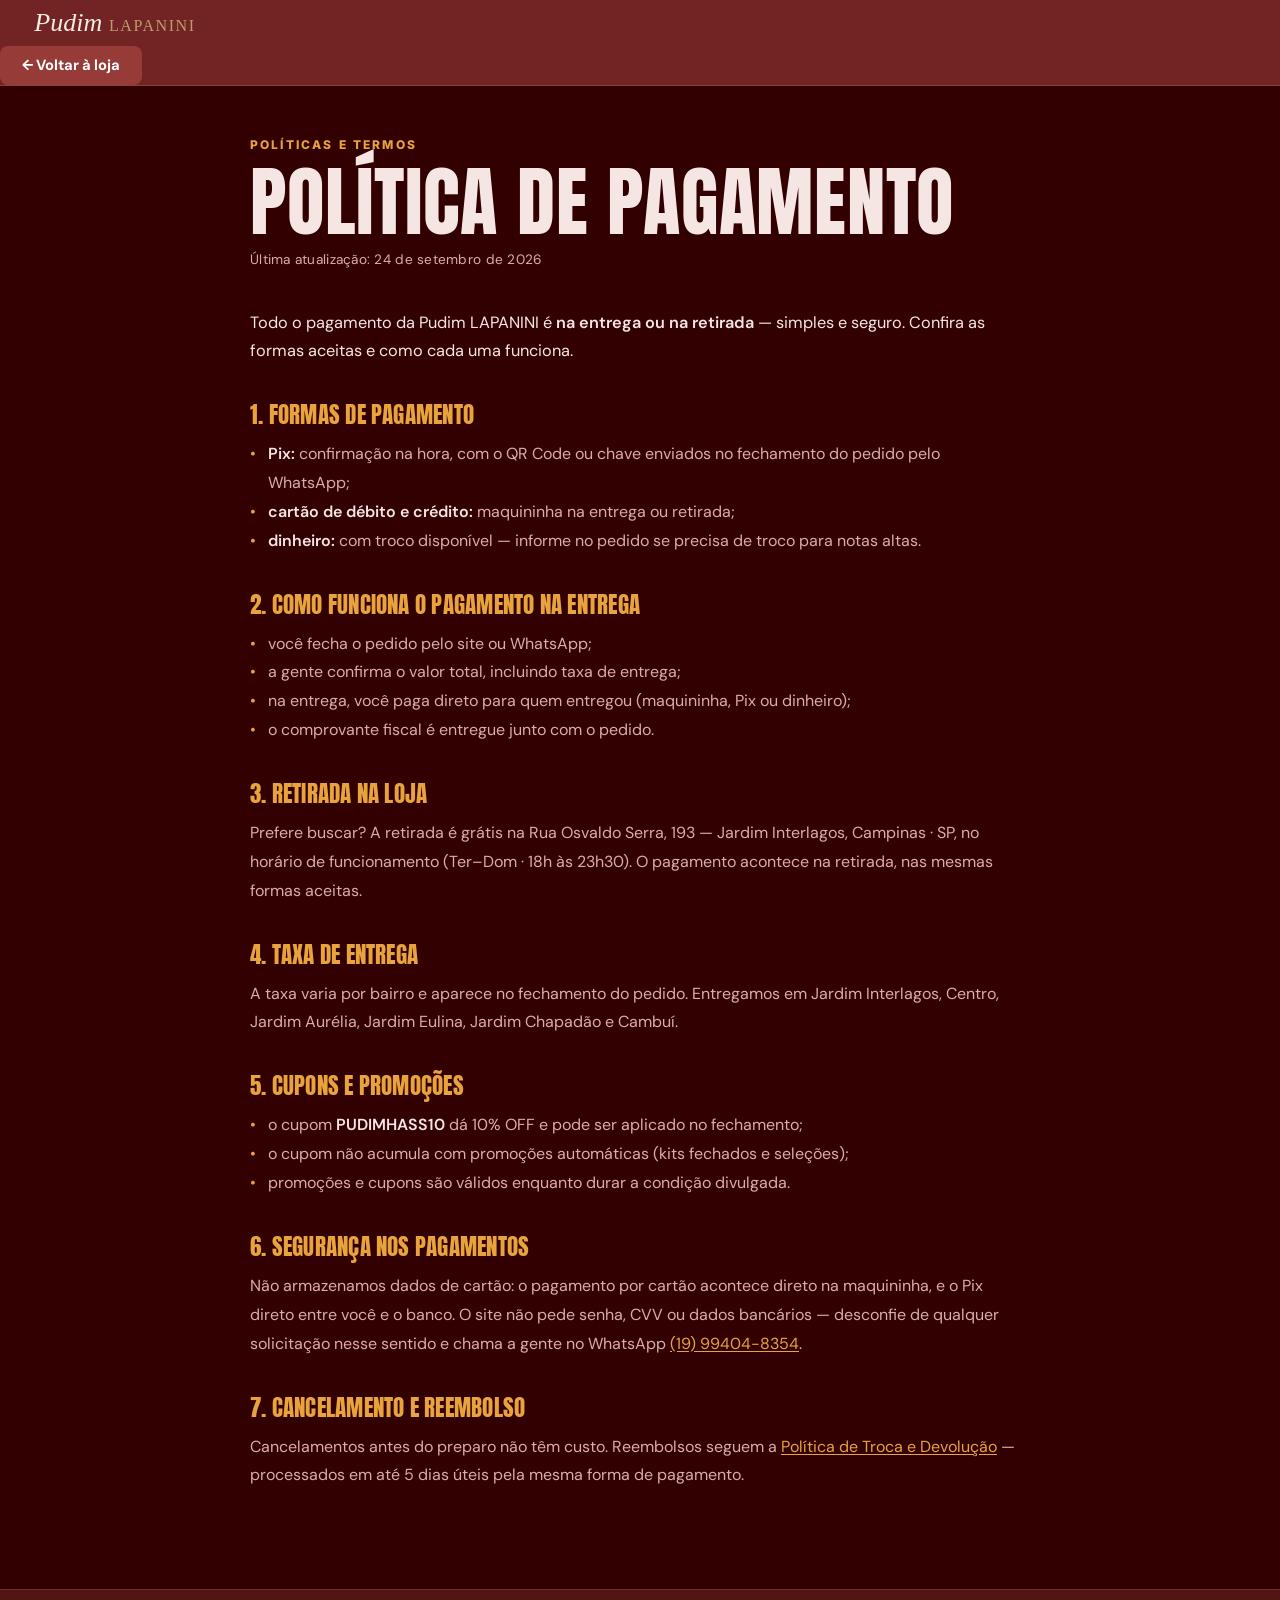
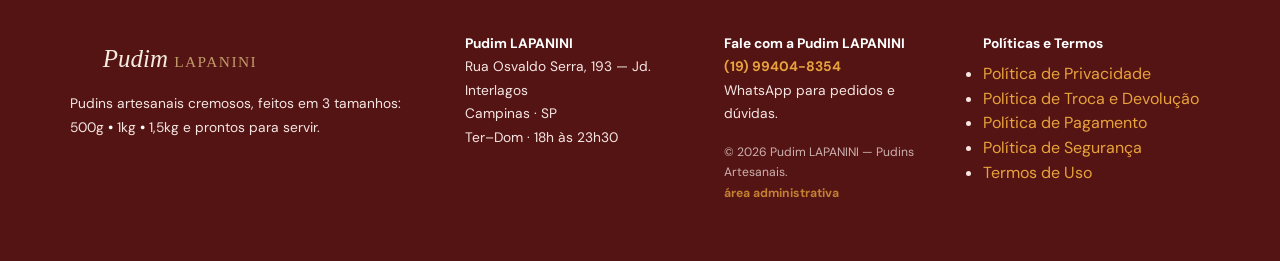
<file: politica-de-pagamento.html>
<!DOCTYPE html>
<html lang="pt-BR" data-theme="dark">
<head>
  <meta charset="UTF-8">
  <meta name="viewport" content="width=device-width, initial-scale=1.0">
  <meta name="description" content="Política de Pagamento da Pudim LAPANINI — formas de pagamento aceitas: Pix, dinheiro, cartão de débito e crédito na entrega ou retirada.">
  <meta name="theme-color" content="#0D0B0A">
  <link rel="icon" type="image/svg+xml" href="assets/img/favicon.svg">
  <title>Política de Pagamento — Pudim LAPANINI</title>
  <link rel="preconnect" href="https://fonts.googleapis.com">
  <link rel="preconnect" href="https://fonts.gstatic.com" crossorigin>
  <link href="https://fonts.googleapis.com/css2?family=Anton+SC&family=Barlow+Condensed:ital,wght@0,500;0,600;0,700;1,500;1,600;1,700&family=DM+Sans:opsz,wght@9..40,400;9..40,500;9..40,600;9..40,700&family=Inter:wght@800&display=swap" rel="stylesheet">
  <link rel="stylesheet" href="css/style.css?v=20261090">
</head>
<body>
  <a class="skip-link" href="#politica">Pular para o conteúdo</a>

  <!-- ============ HEADER ============ -->
  <header class="header" id="header">
    <a class="brand" href="index.html" aria-label="Pudim LAPANINI — Voltar à loja">
      <img class="brand__img" src="assets/img/logo-pudim-hass.svg?v=20261004pudim3" alt="Pudim LAPANINI">
    </a>
    <div class="header__actions">
      <a class="btn btn--primary" href="index.html">← Voltar à loja</a>
    </div>
  </header>

  <main id="main">
    <!-- ============ POLÍTICA ============ -->
    <section id="politica" class="policy">
      <div class="wrap">
        <p class="kicker">Políticas e Termos</p>
        <h1>Política de Pagamento</h1>
        <p class="policy__meta">Última atualização: 24 de setembro de 2026</p>

        <article>
          <p>Todo o pagamento da Pudim LAPANINI é <b>na entrega ou na retirada</b> — simples e seguro. Confira as formas aceitas e como cada uma funciona.</p>

          <h2>1. Formas de pagamento</h2>
          <ul>
            <li><b>Pix:</b> confirmação na hora, com o QR Code ou chave enviados no fechamento do pedido pelo WhatsApp;</li>
            <li><b>cartão de débito e crédito:</b> maquininha na entrega ou retirada;</li>
            <li><b>dinheiro:</b> com troco disponível — informe no pedido se precisa de troco para notas altas.</li>
          </ul>

          <h2>2. Como funciona o pagamento na entrega</h2>
          <ul>
            <li>você fecha o pedido pelo site ou WhatsApp;</li>
            <li>a gente confirma o valor total, incluindo taxa de entrega;</li>
            <li>na entrega, você paga direto para quem entregou (maquininha, Pix ou dinheiro);</li>
            <li>o comprovante fiscal é entregue junto com o pedido.</li>
          </ul>

          <h2>3. Retirada na loja</h2>
          <p>Prefere buscar? A retirada é grátis na Rua Osvaldo Serra, 193 — Jardim Interlagos, Campinas · SP, no horário de funcionamento (Ter–Dom · 18h às 23h30). O pagamento acontece na retirada, nas mesmas formas aceitas.</p>

          <h2>4. Taxa de entrega</h2>
          <p>A taxa varia por bairro e aparece no fechamento do pedido. Entregamos em Jardim Interlagos, Centro, Jardim Aurélia, Jardim Eulina, Jardim Chapadão e Cambuí.</p>

          <h2>5. Cupons e promoções</h2>
          <ul>
            <li>o cupom <b>PUDIMHASS10</b> dá 10% OFF e pode ser aplicado no fechamento;</li>
            <li>o cupom não acumula com promoções automáticas (kits fechados e seleções);</li>
            <li>promoções e cupons são válidos enquanto durar a condição divulgada.</li>
          </ul>

          <h2>6. Segurança nos pagamentos</h2>
          <p>Não armazenamos dados de cartão: o pagamento por cartão acontece direto na maquininha, e o Pix direto entre você e o banco. O site não pede senha, CVV ou dados bancários — desconfie de qualquer solicitação nesse sentido e chama a gente no WhatsApp <a href="https://wa.me/5519994048354" target="_blank" rel="noopener">(19) 99404-8354</a>.</p>

          <h2>7. Cancelamento e reembolso</h2>
          <p>Cancelamentos antes do preparo não têm custo. Reembolsos seguem a <a href="politica-de-troca-e-devolucao.html">Política de Troca e Devolução</a> — processados em até 5 dias úteis pela mesma forma de pagamento.</p>
        </article>
      </div>
    </section>
  </main>

  <!-- ============ FOOTER ============ -->
  <footer class="site-footer">
    <div class="wrap footer__grid">
      <div>
        <p class="footer__brand"><img class="footer__logo" src="assets/img/logo-pudim-hass.svg?v=20261004pudim3" alt="Pudim LAPANINI"></p>
        <p>Pudins artesanais cremosos, feitos em 3 tamanhos: 500g <b class="dot-brand">•</b> 1kg <b class="dot-brand">•</b> 1,5kg e prontos para servir.</p>
      </div>
      <div>
        <p data-foot-address><b>Pudim LAPANINI</b><br>Rua Osvaldo Serra, 193 — Jd. Interlagos<br>Campinas · SP<br>Ter–Dom · 18h às 23h30</p>
      </div>
      <div class="footer__contact">
        <p><b>Fale com a Pudim LAPANINI</b><br><a href="https://wa.me/5519994048354" target="_blank" rel="noopener" data-foot-phone>(19) 99404-8354</a><br>WhatsApp para pedidos e dúvidas.</p>
        <small>© 2026 Pudim LAPANINI — Pudins Artesanais.<br><a href="admin.html">área administrativa</a></small>
      </div>
      <div>
        <p><b>Políticas e Termos</b></p>
        <ul>
          <li><a href="politica-de-privacidade.html">Política de Privacidade</a></li>
          <li><a href="politica-de-troca-e-devolucao.html">Política de Troca e Devolução</a></li>
          <li><a href="politica-de-pagamento.html">Política de Pagamento</a></li>
          <li><a href="politica-de-seguranca.html">Política de Segurança</a></li>
          <li><a href="termos-de-uso.html">Termos de Uso</a></li>
        </ul>
      </div>
    </div>
  </footer>
</body>
</html>
</file>
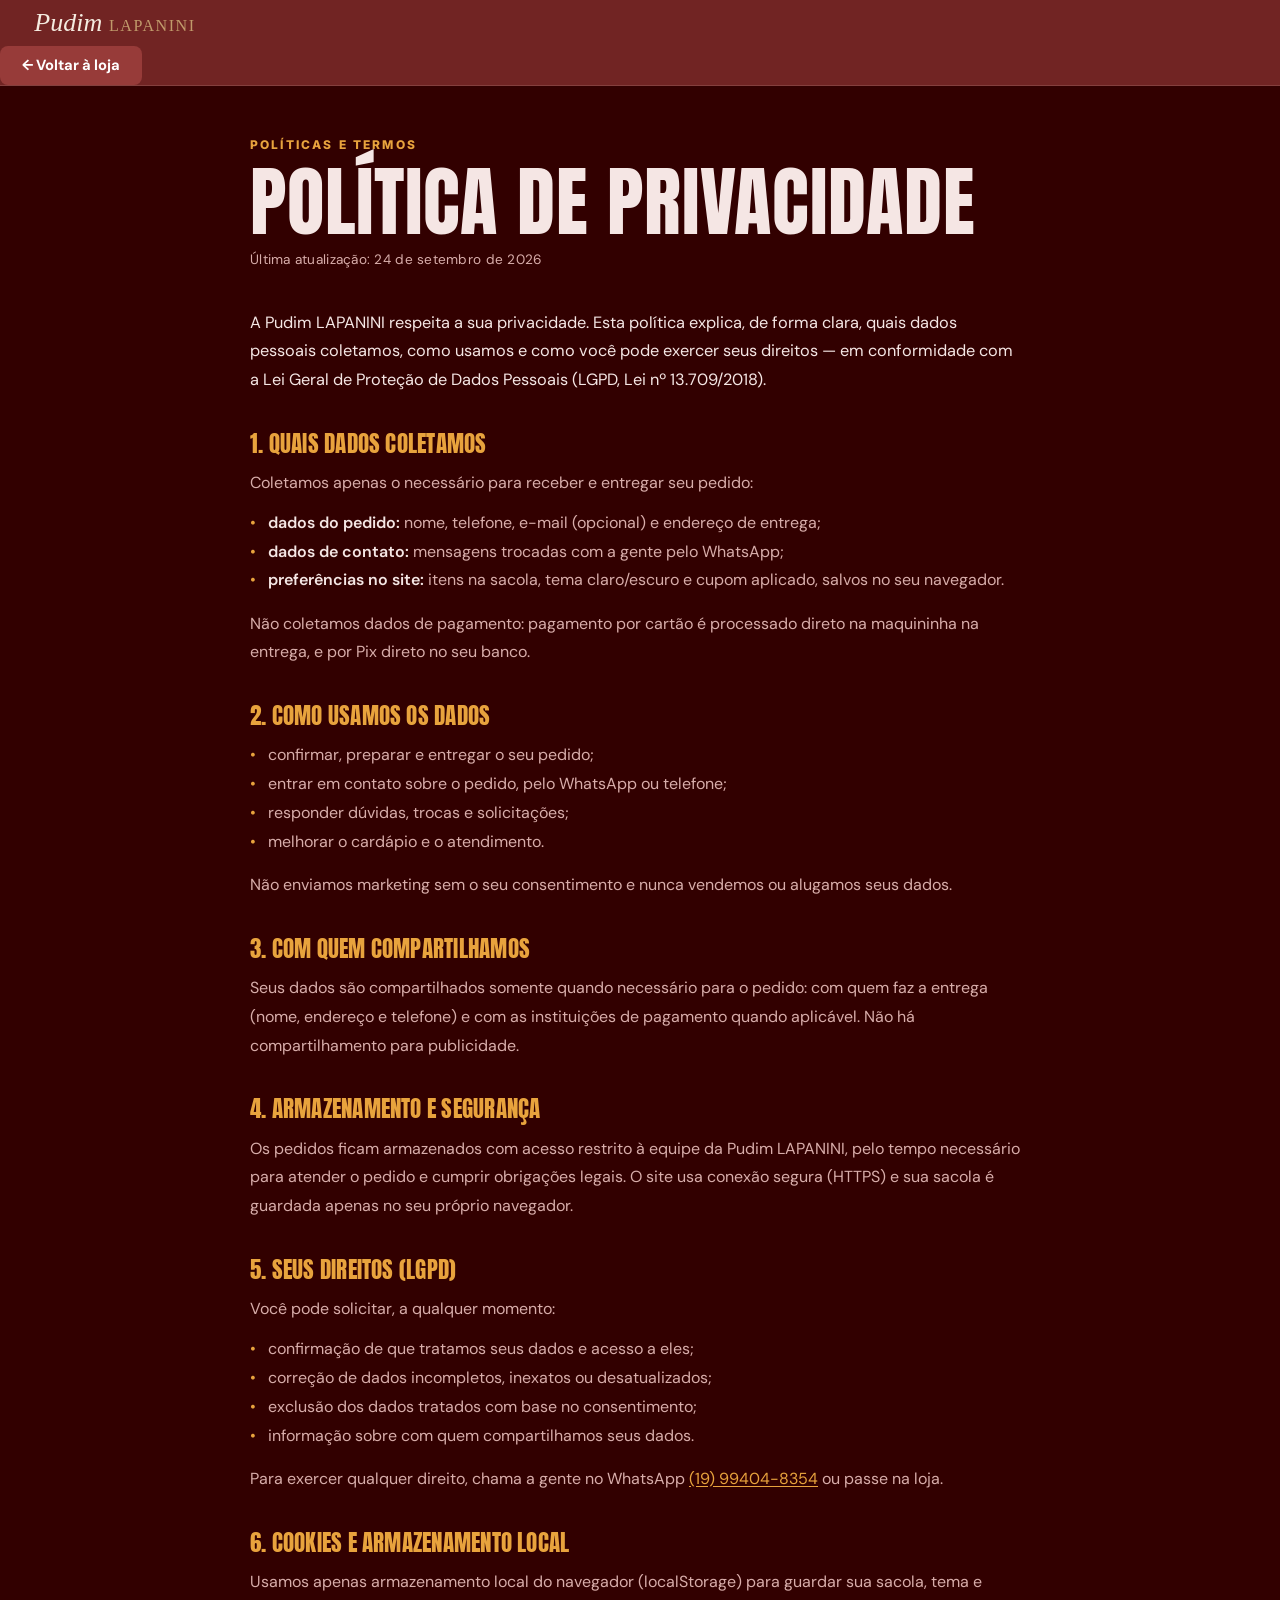
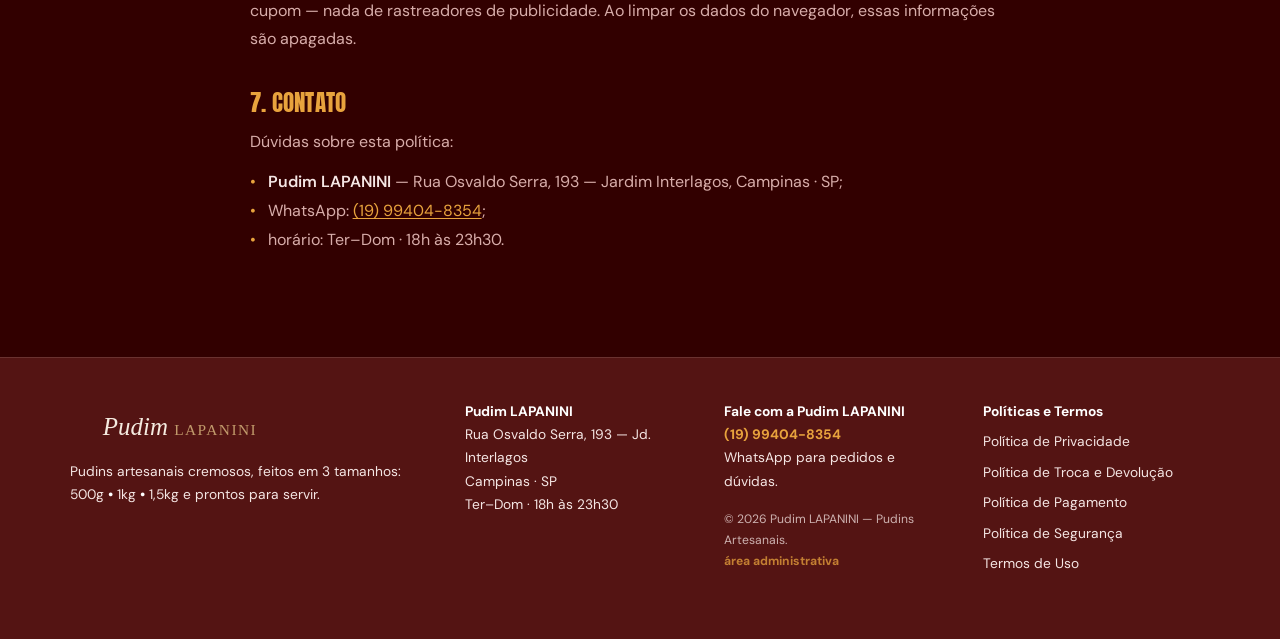
<file: politica-de-privacidade.html>
<!DOCTYPE html>
<html lang="pt-BR" data-theme="dark">
<head>
  <meta charset="UTF-8">
  <meta name="viewport" content="width=device-width, initial-scale=1.0">
  <meta name="description" content="Política de Privacidade da Pudim LAPANINI — como coletamos, usamos e protegemos seus dados pessoais, em conformidade com a LGPD.">
  <meta name="theme-color" content="#0D0B0A">
  <link rel="icon" type="image/svg+xml" href="assets/img/favicon.svg">
  <title>Política de Privacidade — Pudim LAPANINI</title>
  <link rel="preconnect" href="https://fonts.googleapis.com">
  <link rel="preconnect" href="https://fonts.gstatic.com" crossorigin>
  <link href="https://fonts.googleapis.com/css2?family=Anton+SC&family=Barlow+Condensed:ital,wght@0,500;0,600;0,700;1,500;1,600;1,700&family=DM+Sans:opsz,wght@9..40,400;9..40,500;9..40,600;9..40,700&family=Inter:wght@800&display=swap" rel="stylesheet">
  <link rel="stylesheet" href="css/style.css?v=20261090">
</head>
<body>
  <a class="skip-link" href="#politica">Pular para o conteúdo</a>

  <!-- ============ HEADER ============ -->
  <header class="header" id="header">
    <a class="brand" href="index.html" aria-label="Pudim LAPANINI — Voltar à loja">
      <img class="brand__img" src="assets/img/logo-pudim-hass.svg?v=20261004pudim3" alt="Pudim LAPANINI">
    </a>
    <div class="header__actions">
      <a class="btn btn--primary" href="index.html">← Voltar à loja</a>
    </div>
  </header>

  <main id="main">
    <!-- ============ POLÍTICA ============ -->
    <section id="politica" class="policy">
      <div class="wrap">
        <p class="kicker">Políticas e Termos</p>
        <h1>Política de Privacidade</h1>
        <p class="policy__meta">Última atualização: 24 de setembro de 2026</p>

        <article>
          <p>A Pudim LAPANINI respeita a sua privacidade. Esta política explica, de forma clara, quais dados pessoais coletamos, como usamos e como você pode exercer seus direitos — em conformidade com a Lei Geral de Proteção de Dados Pessoais (LGPD, Lei nº 13.709/2018).</p>

          <h2>1. Quais dados coletamos</h2>
          <p>Coletamos apenas o necessário para receber e entregar seu pedido:</p>
          <ul>
            <li><b>dados do pedido:</b> nome, telefone, e-mail (opcional) e endereço de entrega;</li>
            <li><b>dados de contato:</b> mensagens trocadas com a gente pelo WhatsApp;</li>
            <li><b>preferências no site:</b> itens na sacola, tema claro/escuro e cupom aplicado, salvos no seu navegador.</li>
          </ul>
          <p>Não coletamos dados de pagamento: pagamento por cartão é processado direto na maquininha na entrega, e por Pix direto no seu banco.</p>

          <h2>2. Como usamos os dados</h2>
          <ul>
            <li>confirmar, preparar e entregar o seu pedido;</li>
            <li>entrar em contato sobre o pedido, pelo WhatsApp ou telefone;</li>
            <li>responder dúvidas, trocas e solicitações;</li>
            <li>melhorar o cardápio e o atendimento.</li>
          </ul>
          <p>Não enviamos marketing sem o seu consentimento e nunca vendemos ou alugamos seus dados.</p>

          <h2>3. Com quem compartilhamos</h2>
          <p>Seus dados são compartilhados somente quando necessário para o pedido: com quem faz a entrega (nome, endereço e telefone) e com as instituições de pagamento quando aplicável. Não há compartilhamento para publicidade.</p>

          <h2>4. Armazenamento e segurança</h2>
          <p>Os pedidos ficam armazenados com acesso restrito à equipe da Pudim LAPANINI, pelo tempo necessário para atender o pedido e cumprir obrigações legais. O site usa conexão segura (HTTPS) e sua sacola é guardada apenas no seu próprio navegador.</p>

          <h2>5. Seus direitos (LGPD)</h2>
          <p>Você pode solicitar, a qualquer momento:</p>
          <ul>
            <li>confirmação de que tratamos seus dados e acesso a eles;</li>
            <li>correção de dados incompletos, inexatos ou desatualizados;</li>
            <li>exclusão dos dados tratados com base no consentimento;</li>
            <li>informação sobre com quem compartilhamos seus dados.</li>
          </ul>
          <p>Para exercer qualquer direito, chama a gente no WhatsApp <a href="https://wa.me/5519994048354" target="_blank" rel="noopener">(19) 99404-8354</a> ou passe na loja.</p>

          <h2>6. Cookies e armazenamento local</h2>
          <p>Usamos apenas armazenamento local do navegador (localStorage) para guardar sua sacola, tema e cupom — nada de rastreadores de publicidade. Ao limpar os dados do navegador, essas informações são apagadas.</p>

          <h2>7. Contato</h2>
          <p>Dúvidas sobre esta política:</p>
          <ul>
            <li><b>Pudim LAPANINI</b> — Rua Osvaldo Serra, 193 — Jardim Interlagos, Campinas · SP;</li>
            <li>WhatsApp: <a href="https://wa.me/5519994048354" target="_blank" rel="noopener">(19) 99404-8354</a>;</li>
            <li>horário: Ter–Dom · 18h às 23h30.</li>
          </ul>
        </article>
      </div>
    </section>
  </main>

  <!-- ============ FOOTER ============ -->
  <footer class="site-footer">
    <div class="wrap footer__grid">
      <div>
        <p class="footer__brand"><img class="footer__logo" src="assets/img/logo-pudim-hass.svg?v=20261004pudim3" alt="Pudim LAPANINI"></p>
        <p>Pudins artesanais cremosos, feitos em 3 tamanhos: 500g <b class="dot-brand">•</b> 1kg <b class="dot-brand">•</b> 1,5kg e prontos para servir.</p>
      </div>
      <div>
        <p data-foot-address><b>Pudim LAPANINI</b><br>Rua Osvaldo Serra, 193 — Jd. Interlagos<br>Campinas · SP<br>Ter–Dom · 18h às 23h30</p>
      </div>
      <div class="footer__contact">
        <p><b>Fale com a Pudim LAPANINI</b><br><a href="https://wa.me/5519994048354" target="_blank" rel="noopener" data-foot-phone>(19) 99404-8354</a><br>WhatsApp para pedidos e dúvidas.</p>
        <small>© 2026 Pudim LAPANINI — Pudins Artesanais.<br><a href="admin.html">área administrativa</a></small>
      </div>
      <div>
        <p><b>Políticas e Termos</b></p>
        <ul class="footer__terms">
          <li><a href="politica-de-privacidade.html">Política de Privacidade</a></li>
          <li><a href="politica-de-troca-e-devolucao.html">Política de Troca e Devolução</a></li>
          <li><a href="politica-de-pagamento.html">Política de Pagamento</a></li>
          <li><a href="politica-de-seguranca.html">Política de Segurança</a></li>
          <li><a href="termos-de-uso.html">Termos de Uso</a></li>
        </ul>
      </div>
    </div>
  </footer>
</body>
</html>
</file>
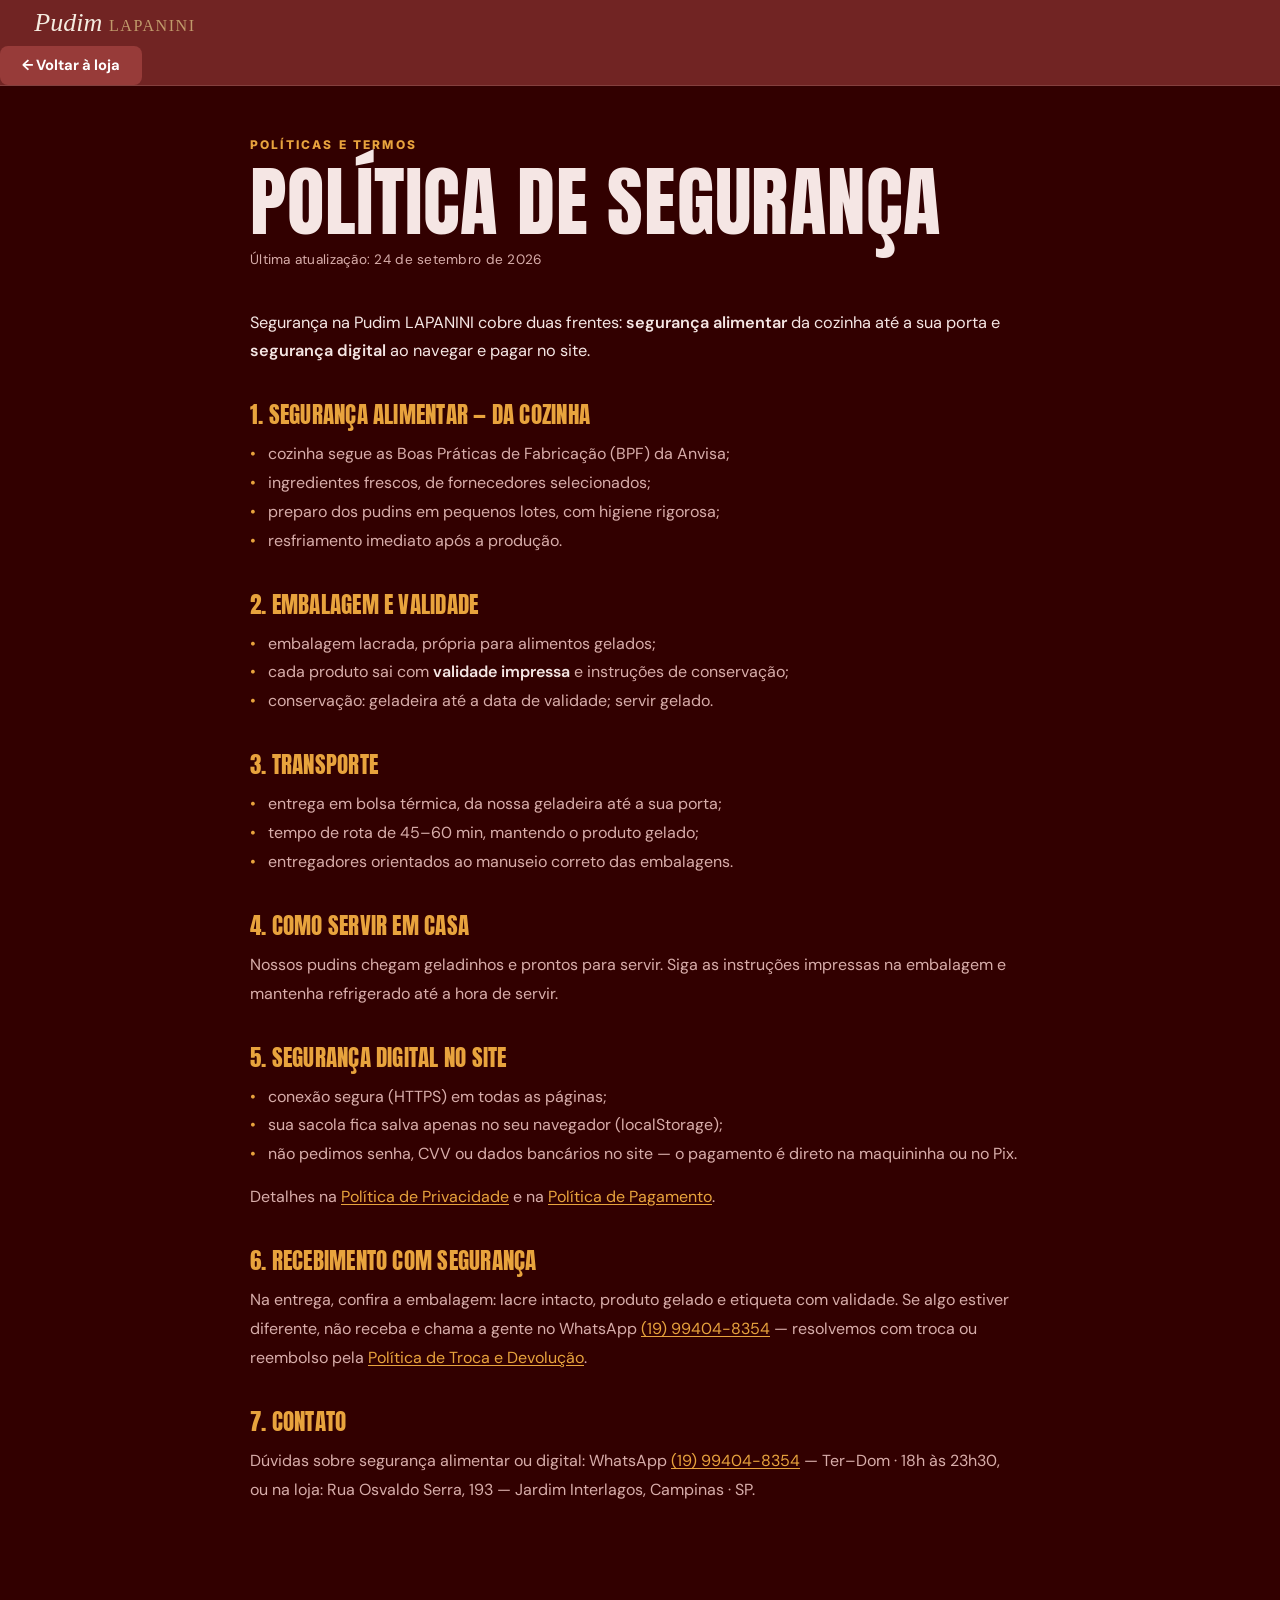
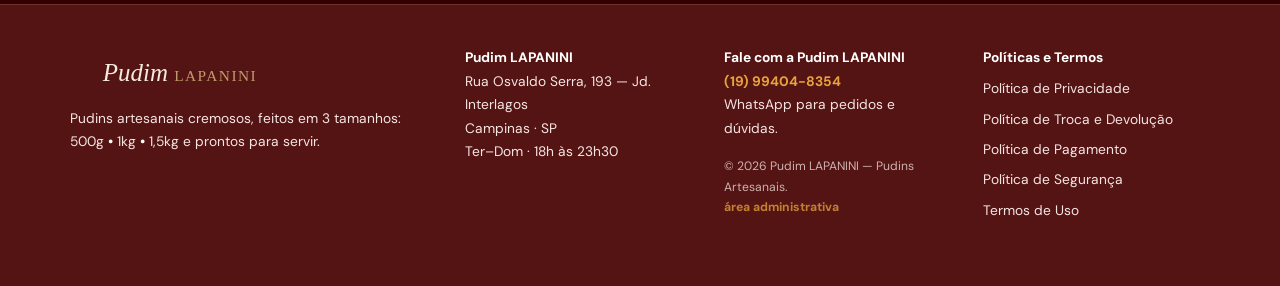
<file: politica-de-seguranca.html>
<!DOCTYPE html>
<html lang="pt-BR" data-theme="dark">
<head>
  <meta charset="UTF-8">
  <meta name="viewport" content="width=device-width, initial-scale=1.0">
  <meta name="description" content="Política de Segurança da Pudim LAPANINI — segurança alimentar, embalagem, transporte e segurança no site e nos pagamentos.">
  <meta name="theme-color" content="#0D0B0A">
  <link rel="icon" type="image/svg+xml" href="assets/img/favicon.svg">
  <title>Política de Segurança — Pudim LAPANINI</title>
  <link rel="preconnect" href="https://fonts.googleapis.com">
  <link rel="preconnect" href="https://fonts.gstatic.com" crossorigin>
  <link href="https://fonts.googleapis.com/css2?family=Anton+SC&family=Barlow+Condensed:ital,wght@0,500;0,600;0,700;1,500;1,600;1,700&family=DM+Sans:opsz,wght@9..40,400;9..40,500;9..40,600;9..40,700&family=Inter:wght@800&display=swap" rel="stylesheet">
  <link rel="stylesheet" href="css/style.css?v=20261090">
</head>
<body>
  <a class="skip-link" href="#politica">Pular para o conteúdo</a>

  <!-- ============ HEADER ============ -->
  <header class="header" id="header">
    <a class="brand" href="index.html" aria-label="Pudim LAPANINI — Voltar à loja">
      <img class="brand__img" src="assets/img/logo-pudim-hass.svg?v=20261004pudim3" alt="Pudim LAPANINI">
    </a>
    <div class="header__actions">
      <a class="btn btn--primary" href="index.html">← Voltar à loja</a>
    </div>
  </header>

  <main id="main">
    <!-- ============ POLÍTICA ============ -->
    <section id="politica" class="policy">
      <div class="wrap">
        <p class="kicker">Políticas e Termos</p>
        <h1>Política de Segurança</h1>
        <p class="policy__meta">Última atualização: 24 de setembro de 2026</p>

        <article>
          <p>Segurança na Pudim LAPANINI cobre duas frentes: <b>segurança alimentar</b> da cozinha até a sua porta e <b>segurança digital</b> ao navegar e pagar no site.</p>

          <h2>1. Segurança alimentar — da cozinha</h2>
          <ul>
            <li>cozinha segue as Boas Práticas de Fabricação (BPF) da Anvisa;</li>
            <li>ingredientes frescos, de fornecedores selecionados;</li>
            <li>preparo dos pudins em pequenos lotes, com higiene rigorosa;</li>
            <li>resfriamento imediato após a produção.</li>
          </ul>

          <h2>2. Embalagem e validade</h2>
          <ul>
            <li>embalagem lacrada, própria para alimentos gelados;</li>
            <li>cada produto sai com <b>validade impressa</b> e instruções de conservação;</li>
            <li>conservação: geladeira até a data de validade; servir gelado.</li>
          </ul>

          <h2>3. Transporte</h2>
          <ul>
            <li>entrega em bolsa térmica, da nossa geladeira até a sua porta;</li>
            <li>tempo de rota de 45–60 min, mantendo o produto gelado;</li>
            <li>entregadores orientados ao manuseio correto das embalagens.</li>
          </ul>

          <h2>4. Como servir em casa</h2>
          <p>Nossos pudins chegam geladinhos e prontos para servir. Siga as instruções impressas na embalagem e mantenha refrigerado até a hora de servir.</p>

          <h2>5. Segurança digital no site</h2>
          <ul>
            <li>conexão segura (HTTPS) em todas as páginas;</li>
            <li>sua sacola fica salva apenas no seu navegador (localStorage);</li>
            <li>não pedimos senha, CVV ou dados bancários no site — o pagamento é direto na maquininha ou no Pix.</li>
          </ul>
          <p>Detalhes na <a href="politica-de-privacidade.html">Política de Privacidade</a> e na <a href="politica-de-pagamento.html">Política de Pagamento</a>.</p>

          <h2>6. Recebimento com segurança</h2>
          <p>Na entrega, confira a embalagem: lacre intacto, produto gelado e etiqueta com validade. Se algo estiver diferente, não receba e chama a gente no WhatsApp <a href="https://wa.me/5519994048354" target="_blank" rel="noopener">(19) 99404-8354</a> — resolvemos com troca ou reembolso pela <a href="politica-de-troca-e-devolucao.html">Política de Troca e Devolução</a>.</p>

          <h2>7. Contato</h2>
          <p>Dúvidas sobre segurança alimentar ou digital: WhatsApp <a href="https://wa.me/5519994048354" target="_blank" rel="noopener">(19) 99404-8354</a> — Ter–Dom · 18h às 23h30, ou na loja: Rua Osvaldo Serra, 193 — Jardim Interlagos, Campinas · SP.</p>
        </article>
      </div>
    </section>
  </main>

  <!-- ============ FOOTER ============ -->
  <footer class="site-footer">
    <div class="wrap footer__grid">
      <div>
        <p class="footer__brand"><img class="footer__logo" src="assets/img/logo-pudim-hass.svg?v=20261004pudim3" alt="Pudim LAPANINI"></p>
        <p>Pudins artesanais cremosos, feitos em 3 tamanhos: 500g <b class="dot-brand">•</b> 1kg <b class="dot-brand">•</b> 1,5kg e prontos para servir.</p>
      </div>
      <div>
        <p data-foot-address><b>Pudim LAPANINI</b><br>Rua Osvaldo Serra, 193 — Jd. Interlagos<br>Campinas · SP<br>Ter–Dom · 18h às 23h30</p>
      </div>
      <div class="footer__contact">
        <p><b>Fale com a Pudim LAPANINI</b><br><a href="https://wa.me/5519994048354" target="_blank" rel="noopener" data-foot-phone>(19) 99404-8354</a><br>WhatsApp para pedidos e dúvidas.</p>
        <small>© 2026 Pudim LAPANINI — Pudins Artesanais.<br><a href="admin.html">área administrativa</a></small>
      </div>
      <div>
        <p><b>Políticas e Termos</b></p>
        <ul class="footer__terms">
          <li><a href="politica-de-privacidade.html">Política de Privacidade</a></li>
          <li><a href="politica-de-troca-e-devolucao.html">Política de Troca e Devolução</a></li>
          <li><a href="politica-de-pagamento.html">Política de Pagamento</a></li>
          <li><a href="politica-de-seguranca.html">Política de Segurança</a></li>
          <li><a href="termos-de-uso.html">Termos de Uso</a></li>
        </ul>
      </div>
    </div>
  </footer>
</body>
</html>
</file>
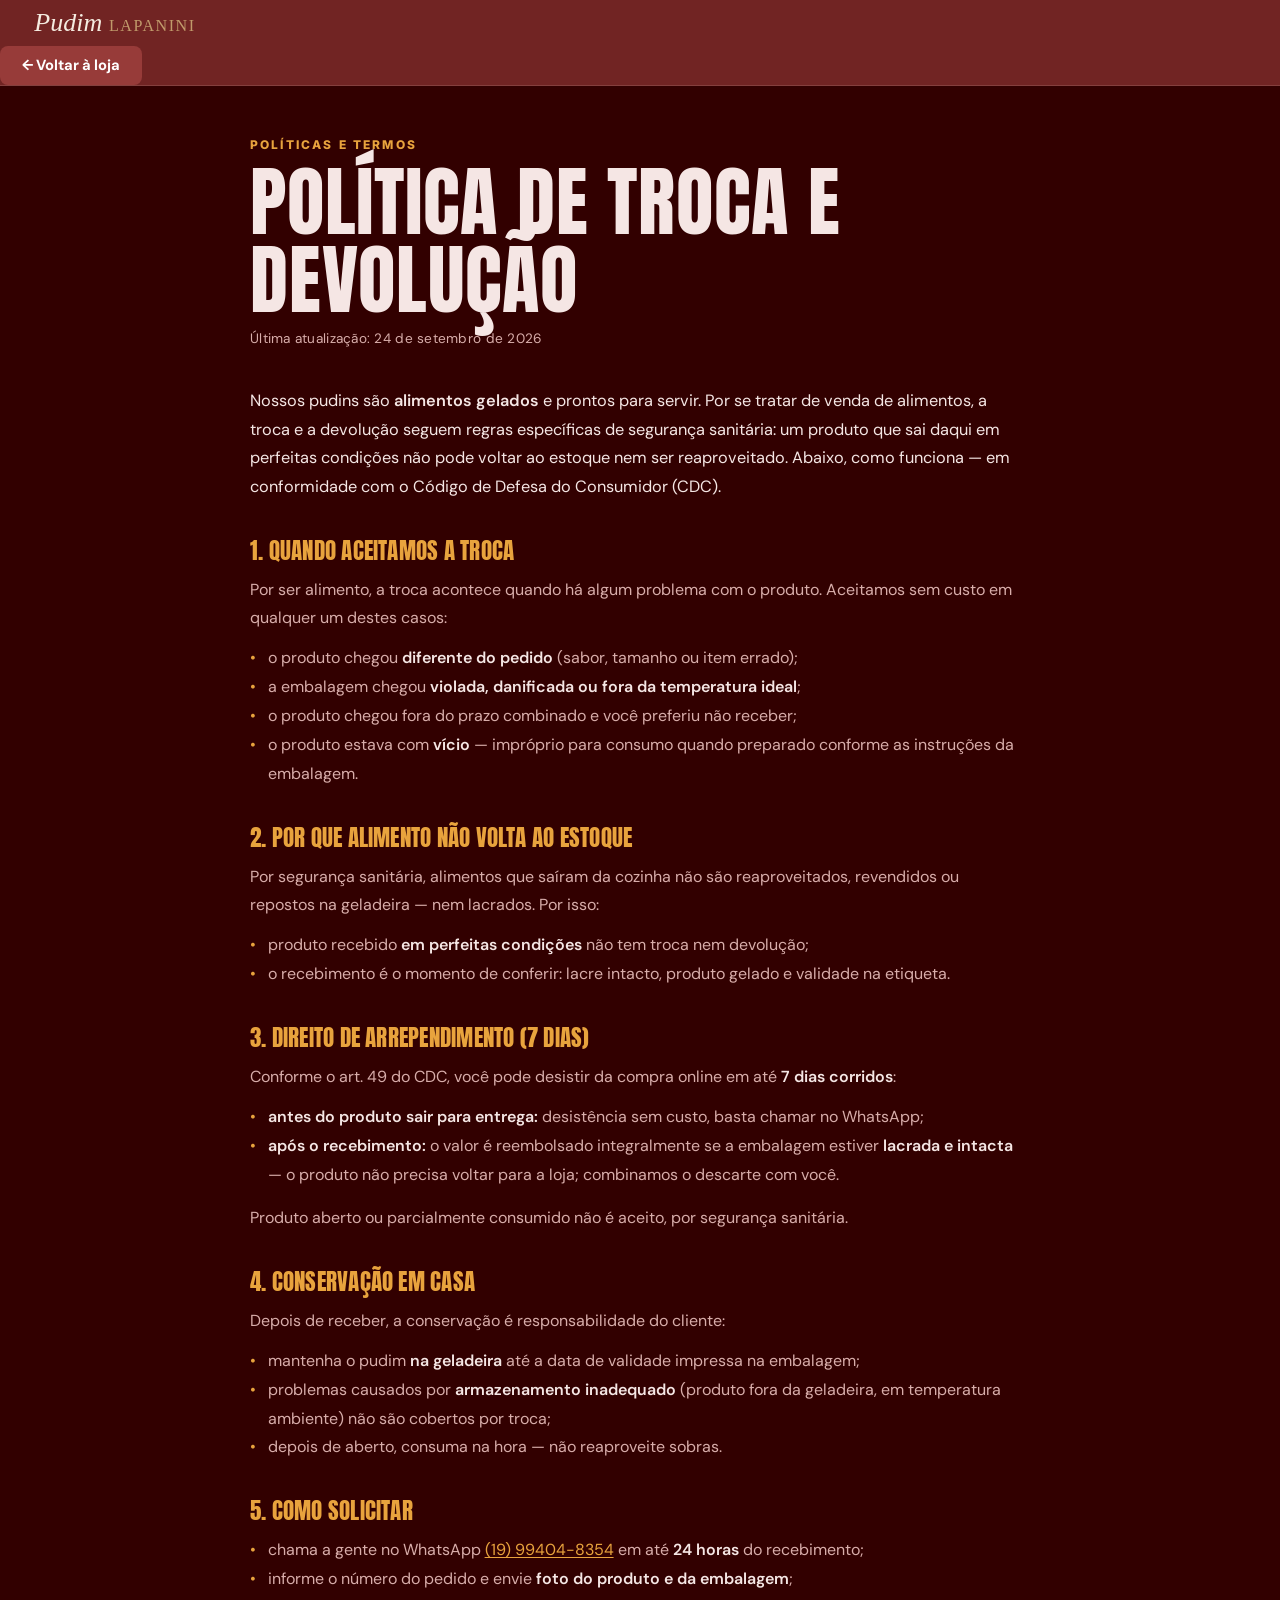
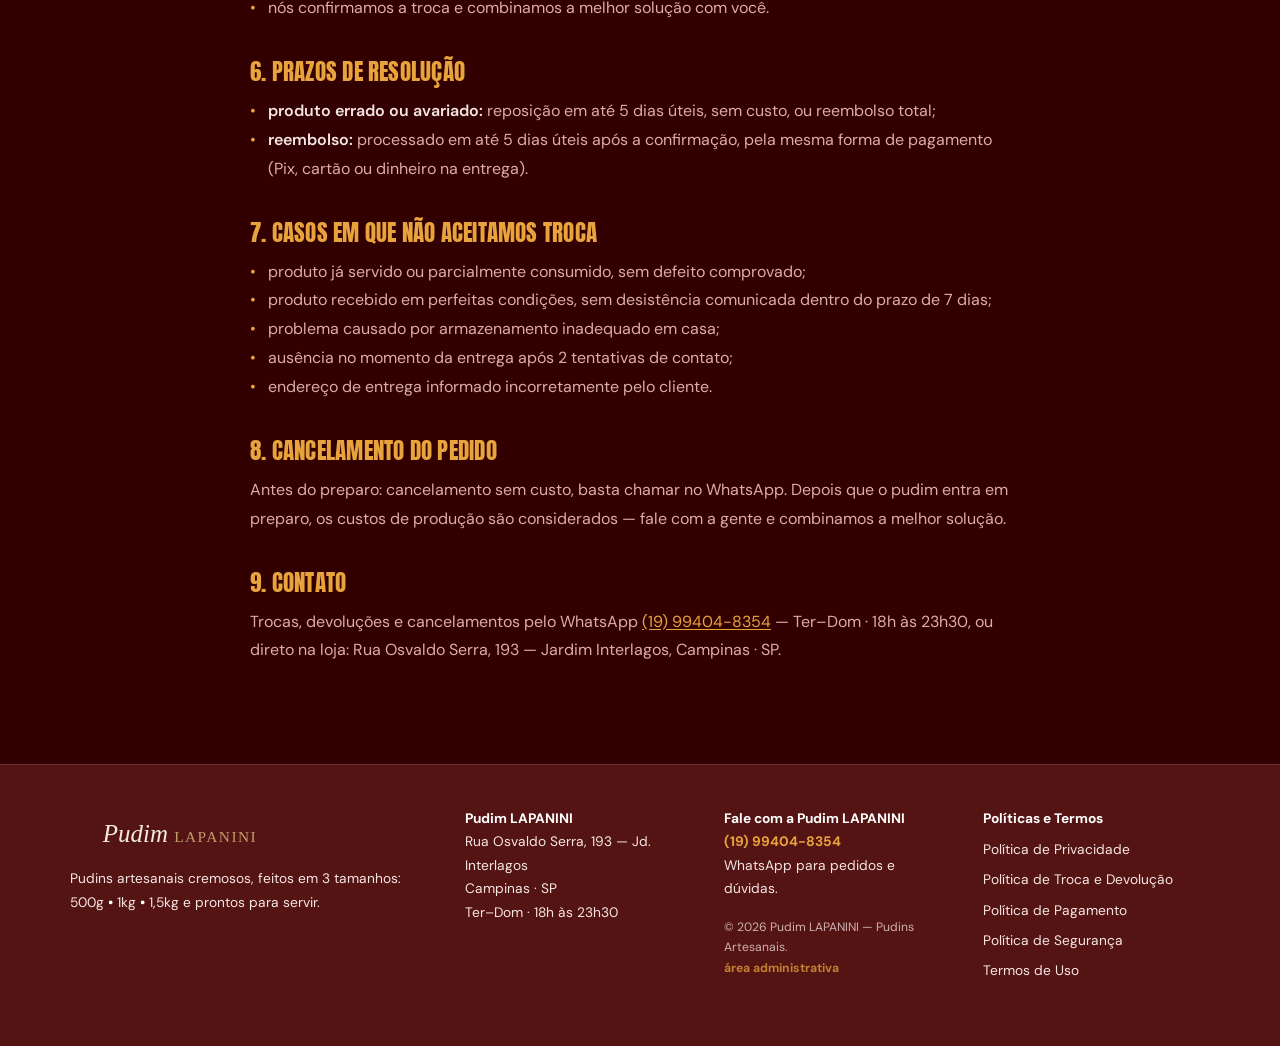
<file: politica-de-troca-e-devolucao.html>
<!DOCTYPE html>
<html lang="pt-BR" data-theme="dark">
<head>
  <meta charset="UTF-8">
  <meta name="viewport" content="width=device-width, initial-scale=1.0">
  <meta name="description" content="Política de Troca e Devolução da Pudim LAPANINI — regras para trocas, devoluções e reembolsos por ser venda de alimentos gelados.">
  <meta name="theme-color" content="#0D0B0A">
  <link rel="icon" type="image/svg+xml" href="assets/img/favicon.svg">
  <title>Política de Troca e Devolução — Pudim LAPANINI</title>
  <link rel="preconnect" href="https://fonts.googleapis.com">
  <link rel="preconnect" href="https://fonts.gstatic.com" crossorigin>
  <link href="https://fonts.googleapis.com/css2?family=Anton+SC&family=Barlow+Condensed:ital,wght@0,500;0,600;0,700;1,500;1,600;1,700&family=DM+Sans:opsz,wght@9..40,400;9..40,500;9..40,600;9..40,700&family=Inter:wght@800&display=swap" rel="stylesheet">
  <link rel="stylesheet" href="css/style.css?v=20261090">
</head>
<body>
  <a class="skip-link" href="#politica">Pular para o conteúdo</a>

  <!-- ============ HEADER ============ -->
  <header class="header" id="header">
    <a class="brand" href="index.html" aria-label="Pudim LAPANINI — Voltar à loja">
      <img class="brand__img" src="assets/img/logo-pudim-hass.svg?v=20261004pudim3" alt="Pudim LAPANINI">
    </a>
    <div class="header__actions">
      <a class="btn btn--primary" href="index.html">← Voltar à loja</a>
    </div>
  </header>

  <main id="main">
    <!-- ============ POLÍTICA ============ -->
    <section id="politica" class="policy">
      <div class="wrap">
        <p class="kicker">Políticas e Termos</p>
        <h1>Política de Troca e Devolução</h1>
        <p class="policy__meta">Última atualização: 24 de setembro de 2026</p>

        <article>
          <p>Nossos pudins são <b>alimentos gelados</b> e prontos para servir. Por se tratar de venda de alimentos, a troca e a devolução seguem regras específicas de segurança sanitária: um produto que sai daqui em perfeitas condições não pode voltar ao estoque nem ser reaproveitado. Abaixo, como funciona — em conformidade com o Código de Defesa do Consumidor (CDC).</p>

          <h2>1. Quando aceitamos a troca</h2>
          <p>Por ser alimento, a troca acontece quando há algum problema com o produto. Aceitamos sem custo em qualquer um destes casos:</p>
          <ul>
            <li>o produto chegou <b>diferente do pedido</b> (sabor, tamanho ou item errado);</li>
            <li>a embalagem chegou <b>violada, danificada ou fora da temperatura ideal</b>;</li>
            <li>o produto chegou fora do prazo combinado e você preferiu não receber;</li>
            <li>o produto estava com <b>vício</b> — impróprio para consumo quando preparado conforme as instruções da embalagem.</li>
          </ul>

          <h2>2. Por que alimento não volta ao estoque</h2>
          <p>Por segurança sanitária, alimentos que saíram da cozinha não são reaproveitados, revendidos ou repostos na geladeira — nem lacrados. Por isso:</p>
          <ul>
            <li>produto recebido <b>em perfeitas condições</b> não tem troca nem devolução;</li>
            <li>o recebimento é o momento de conferir: lacre intacto, produto gelado e validade na etiqueta.</li>
          </ul>

          <h2>3. Direito de arrependimento (7 dias)</h2>
          <p>Conforme o art. 49 do CDC, você pode desistir da compra online em até <b>7 dias corridos</b>:</p>
          <ul>
            <li><b>antes do produto sair para entrega:</b> desistência sem custo, basta chamar no WhatsApp;</li>
            <li><b>após o recebimento:</b> o valor é reembolsado integralmente se a embalagem estiver <b>lacrada e intacta</b> — o produto não precisa voltar para a loja; combinamos o descarte com você.</li>
          </ul>
          <p>Produto aberto ou parcialmente consumido não é aceito, por segurança sanitária.</p>

          <h2>4. Conservação em casa</h2>
          <p>Depois de receber, a conservação é responsabilidade do cliente:</p>
          <ul>
            <li>mantenha o pudim <b>na geladeira</b> até a data de validade impressa na embalagem;</li>
            <li>problemas causados por <b>armazenamento inadequado</b> (produto fora da geladeira, em temperatura ambiente) não são cobertos por troca;</li>
            <li>depois de aberto, consuma na hora — não reaproveite sobras.</li>
          </ul>

          <h2>5. Como solicitar</h2>
          <ul>
            <li>chama a gente no WhatsApp <a href="https://wa.me/5519994048354" target="_blank" rel="noopener">(19) 99404-8354</a> em até <b>24 horas</b> do recebimento;</li>
            <li>informe o número do pedido e envie <b>foto do produto e da embalagem</b>;</li>
            <li>nós confirmamos a troca e combinamos a melhor solução com você.</li>
          </ul>

          <h2>6. Prazos de resolução</h2>
          <ul>
            <li><b>produto errado ou avariado:</b> reposição em até 5 dias úteis, sem custo, ou reembolso total;</li>
            <li><b>reembolso:</b> processado em até 5 dias úteis após a confirmação, pela mesma forma de pagamento (Pix, cartão ou dinheiro na entrega).</li>
          </ul>

          <h2>7. Casos em que não aceitamos troca</h2>
          <ul>
            <li>produto já servido ou parcialmente consumido, sem defeito comprovado;</li>
            <li>produto recebido em perfeitas condições, sem desistência comunicada dentro do prazo de 7 dias;</li>
            <li>problema causado por armazenamento inadequado em casa;</li>
            <li>ausência no momento da entrega após 2 tentativas de contato;</li>
            <li>endereço de entrega informado incorretamente pelo cliente.</li>
          </ul>

          <h2>8. Cancelamento do pedido</h2>
          <p>Antes do preparo: cancelamento sem custo, basta chamar no WhatsApp. Depois que o pudim entra em preparo, os custos de produção são considerados — fale com a gente e combinamos a melhor solução.</p>

          <h2>9. Contato</h2>
          <p>Trocas, devoluções e cancelamentos pelo WhatsApp <a href="https://wa.me/5519994048354" target="_blank" rel="noopener">(19) 99404-8354</a> — Ter–Dom · 18h às 23h30, ou direto na loja: Rua Osvaldo Serra, 193 — Jardim Interlagos, Campinas · SP.</p>
        </article>
      </div>
    </section>
  </main>

  <!-- ============ FOOTER ============ -->
  <footer class="site-footer">
    <div class="wrap footer__grid">
      <div>
        <p class="footer__brand"><img class="footer__logo" src="assets/img/logo-pudim-hass.svg?v=20261004pudim3" alt="Pudim LAPANINI"></p>
        <p>Pudins artesanais cremosos, feitos em 3 tamanhos: 500g <b class="dot-brand">•</b> 1kg <b class="dot-brand">•</b> 1,5kg e prontos para servir.</p>
      </div>
      <div>
        <p data-foot-address><b>Pudim LAPANINI</b><br>Rua Osvaldo Serra, 193 — Jd. Interlagos<br>Campinas · SP<br>Ter–Dom · 18h às 23h30</p>
      </div>
      <div class="footer__contact">
        <p><b>Fale com a Pudim LAPANINI</b><br><a href="https://wa.me/5519994048354" target="_blank" rel="noopener" data-foot-phone>(19) 99404-8354</a><br>WhatsApp para pedidos e dúvidas.</p>
        <small>© 2026 Pudim LAPANINI — Pudins Artesanais.<br><a href="admin.html">área administrativa</a></small>
      </div>
      <div>
        <p><b>Políticas e Termos</b></p>
        <ul class="footer__terms">
          <li><a href="politica-de-privacidade.html">Política de Privacidade</a></li>
          <li><a href="politica-de-troca-e-devolucao.html">Política de Troca e Devolução</a></li>
          <li><a href="politica-de-pagamento.html">Política de Pagamento</a></li>
          <li><a href="politica-de-seguranca.html">Política de Segurança</a></li>
          <li><a href="termos-de-uso.html">Termos de Uso</a></li>
        </ul>
      </div>
    </div>
  </footer>
</body>
</html>
</file>
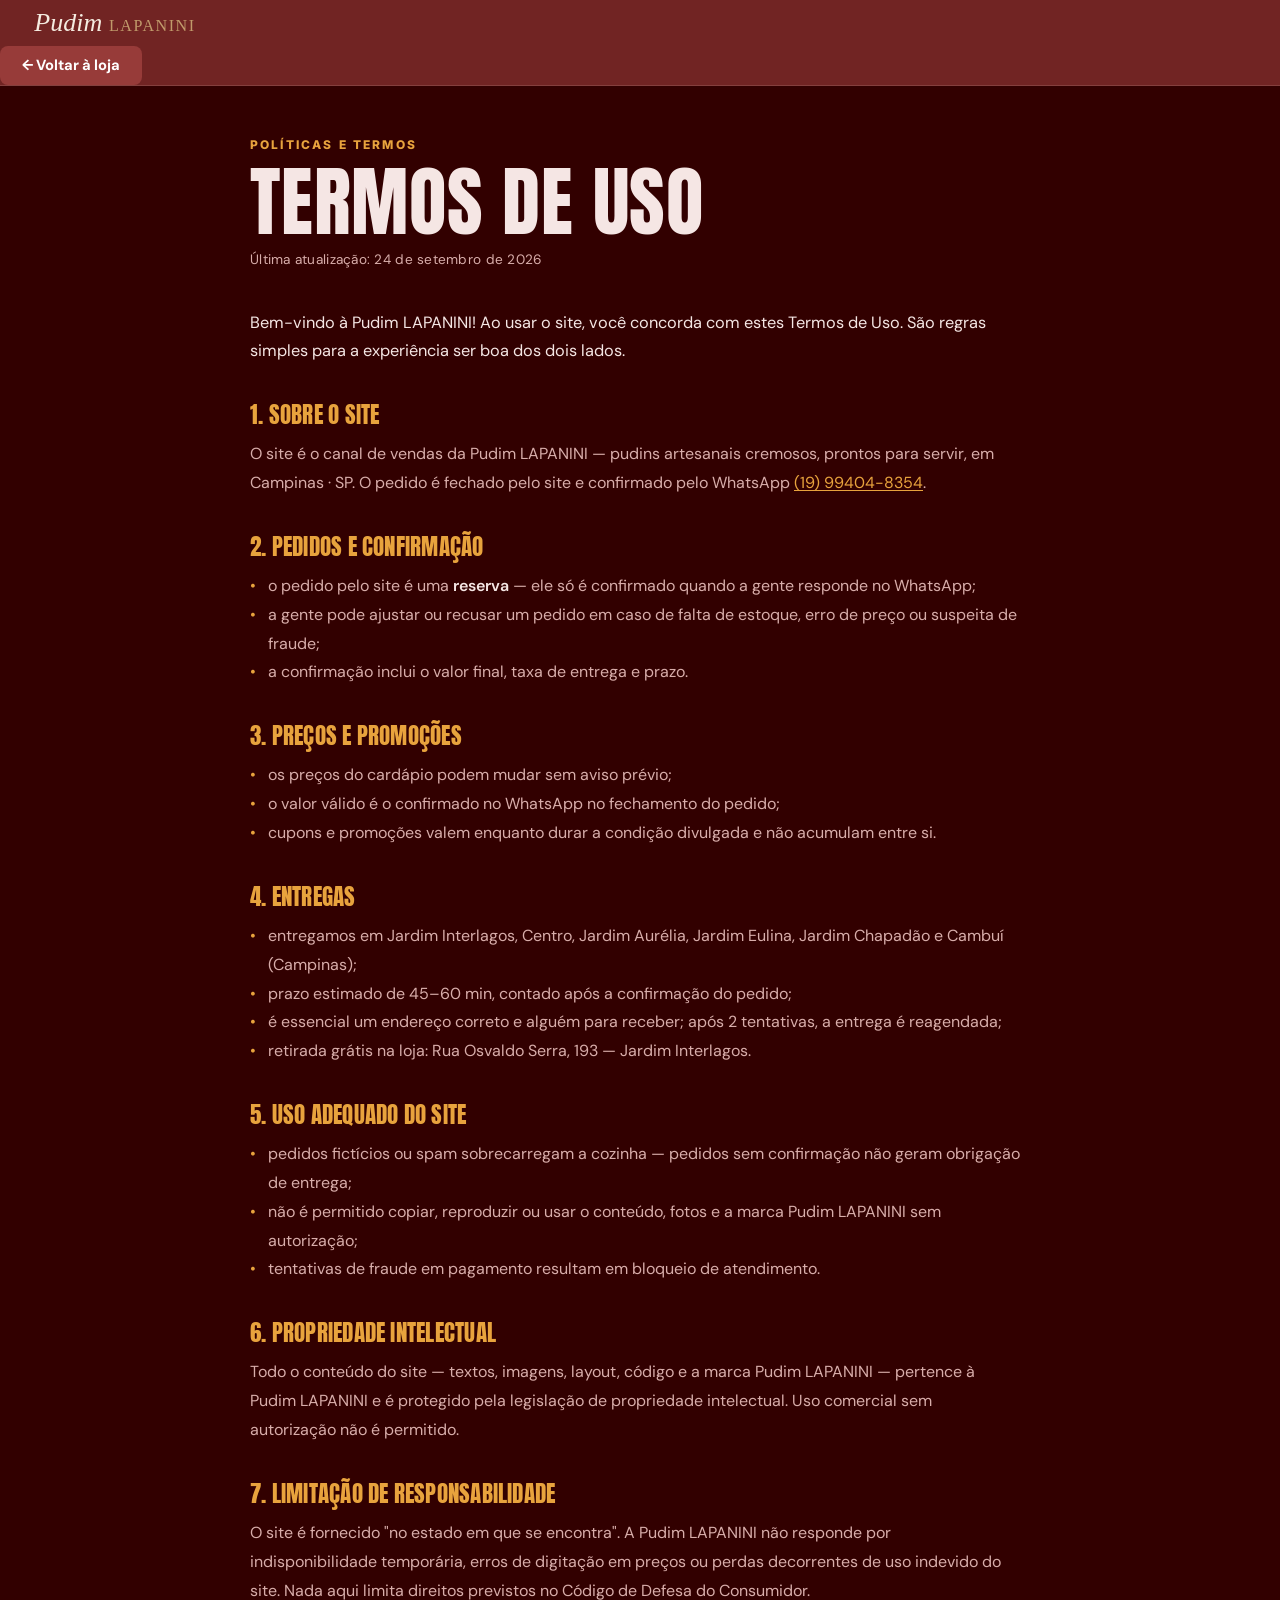
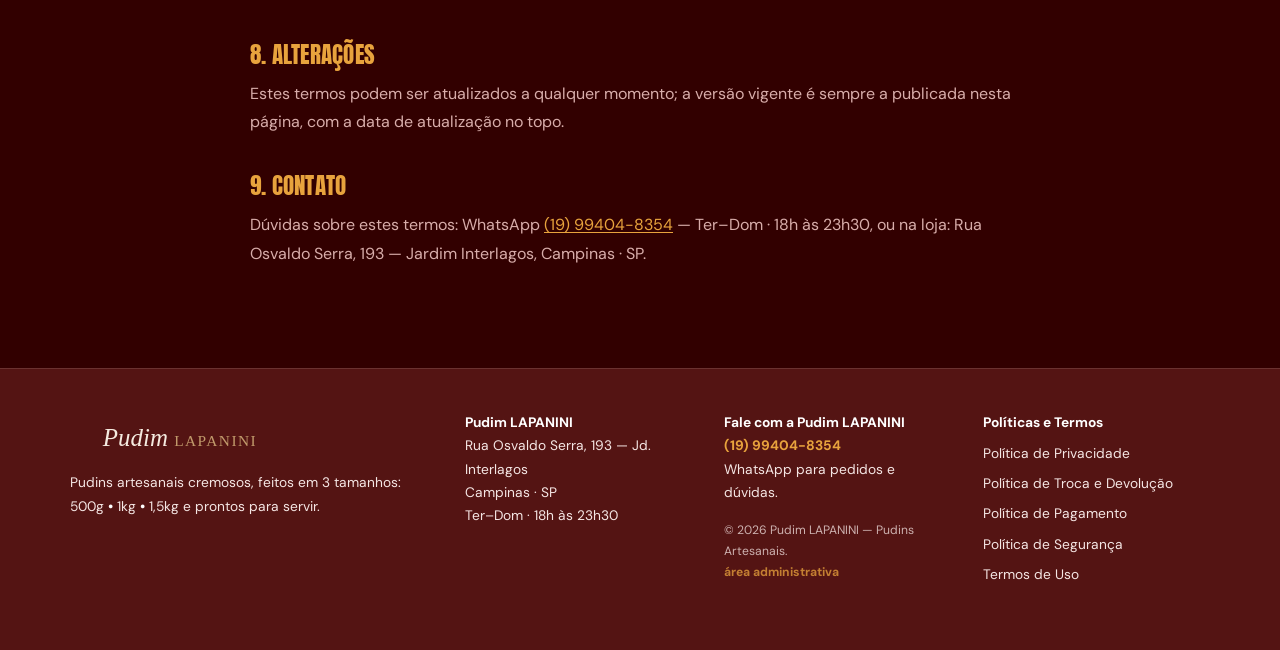
<file: termos-de-uso.html>
<!DOCTYPE html>
<html lang="pt-BR" data-theme="dark">
<head>
  <meta charset="UTF-8">
  <meta name="viewport" content="width=device-width, initial-scale=1.0">
  <meta name="description" content="Termos de Uso da Pudim LAPANINI — regras para navegar no site, fazer pedidos, preços, entregas e uso da marca.">
  <meta name="theme-color" content="#0D0B0A">
  <link rel="icon" type="image/svg+xml" href="assets/img/favicon.svg">
  <title>Termos de Uso — Pudim LAPANINI</title>
  <link rel="preconnect" href="https://fonts.googleapis.com">
  <link rel="preconnect" href="https://fonts.gstatic.com" crossorigin>
  <link href="https://fonts.googleapis.com/css2?family=Anton+SC&family=Barlow+Condensed:ital,wght@0,500;0,600;0,700;1,500;1,600;1,700&family=DM+Sans:opsz,wght@9..40,400;9..40,500;9..40,600;9..40,700&family=Inter:wght@800&display=swap" rel="stylesheet">
  <link rel="stylesheet" href="css/style.css?v=20261090">
</head>
<body>
  <a class="skip-link" href="#politica">Pular para o conteúdo</a>

  <!-- ============ HEADER ============ -->
  <header class="header" id="header">
    <a class="brand" href="index.html" aria-label="Pudim LAPANINI — Voltar à loja">
      <img class="brand__img" src="assets/img/logo-pudim-hass.svg?v=20261004pudim3" alt="Pudim LAPANINI">
    </a>
    <div class="header__actions">
      <a class="btn btn--primary" href="index.html">← Voltar à loja</a>
    </div>
  </header>

  <main id="main">
    <!-- ============ POLÍTICA ============ -->
    <section id="politica" class="policy">
      <div class="wrap">
        <p class="kicker">Políticas e Termos</p>
        <h1>Termos de Uso</h1>
        <p class="policy__meta">Última atualização: 24 de setembro de 2026</p>

        <article>
          <p>Bem-vindo à Pudim LAPANINI! Ao usar o site, você concorda com estes Termos de Uso. São regras simples para a experiência ser boa dos dois lados.</p>

          <h2>1. Sobre o site</h2>
          <p>O site é o canal de vendas da Pudim LAPANINI — pudins artesanais cremosos, prontos para servir, em Campinas · SP. O pedido é fechado pelo site e confirmado pelo WhatsApp <a href="https://wa.me/5519994048354" target="_blank" rel="noopener">(19) 99404-8354</a>.</p>

          <h2>2. Pedidos e confirmação</h2>
          <ul>
            <li>o pedido pelo site é uma <b>reserva</b> — ele só é confirmado quando a gente responde no WhatsApp;</li>
            <li>a gente pode ajustar ou recusar um pedido em caso de falta de estoque, erro de preço ou suspeita de fraude;</li>
            <li>a confirmação inclui o valor final, taxa de entrega e prazo.</li>
          </ul>

          <h2>3. Preços e promoções</h2>
          <ul>
            <li>os preços do cardápio podem mudar sem aviso prévio;</li>
            <li>o valor válido é o confirmado no WhatsApp no fechamento do pedido;</li>
            <li>cupons e promoções valem enquanto durar a condição divulgada e não acumulam entre si.</li>
          </ul>

          <h2>4. Entregas</h2>
          <ul>
            <li>entregamos em Jardim Interlagos, Centro, Jardim Aurélia, Jardim Eulina, Jardim Chapadão e Cambuí (Campinas);</li>
            <li>prazo estimado de 45–60 min, contado após a confirmação do pedido;</li>
            <li>é essencial um endereço correto e alguém para receber; após 2 tentativas, a entrega é reagendada;</li>
            <li>retirada grátis na loja: Rua Osvaldo Serra, 193 — Jardim Interlagos.</li>
          </ul>

          <h2>5. Uso adequado do site</h2>
          <ul>
            <li>pedidos fictícios ou spam sobrecarregam a cozinha — pedidos sem confirmação não geram obrigação de entrega;</li>
            <li>não é permitido copiar, reproduzir ou usar o conteúdo, fotos e a marca Pudim LAPANINI sem autorização;</li>
            <li>tentativas de fraude em pagamento resultam em bloqueio de atendimento.</li>
          </ul>

          <h2>6. Propriedade intelectual</h2>
          <p>Todo o conteúdo do site — textos, imagens, layout, código e a marca Pudim LAPANINI — pertence à Pudim LAPANINI e é protegido pela legislação de propriedade intelectual. Uso comercial sem autorização não é permitido.</p>

          <h2>7. Limitação de responsabilidade</h2>
          <p>O site é fornecido "no estado em que se encontra". A Pudim LAPANINI não responde por indisponibilidade temporária, erros de digitação em preços ou perdas decorrentes de uso indevido do site. Nada aqui limita direitos previstos no Código de Defesa do Consumidor.</p>

          <h2>8. Alterações</h2>
          <p>Estes termos podem ser atualizados a qualquer momento; a versão vigente é sempre a publicada nesta página, com a data de atualização no topo.</p>

          <h2>9. Contato</h2>
          <p>Dúvidas sobre estes termos: WhatsApp <a href="https://wa.me/5519994048354" target="_blank" rel="noopener">(19) 99404-8354</a> — Ter–Dom · 18h às 23h30, ou na loja: Rua Osvaldo Serra, 193 — Jardim Interlagos, Campinas · SP.</p>
        </article>
      </div>
    </section>
  </main>

  <!-- ============ FOOTER ============ -->
  <footer class="site-footer">
    <div class="wrap footer__grid">
      <div>
        <p class="footer__brand"><img class="footer__logo" src="assets/img/logo-pudim-hass.svg?v=20261004pudim3" alt="Pudim LAPANINI"></p>
        <p>Pudins artesanais cremosos, feitos em 3 tamanhos: 500g <b class="dot-brand">•</b> 1kg <b class="dot-brand">•</b> 1,5kg e prontos para servir.</p>
      </div>
      <div>
        <p data-foot-address><b>Pudim LAPANINI</b><br>Rua Osvaldo Serra, 193 — Jd. Interlagos<br>Campinas · SP<br>Ter–Dom · 18h às 23h30</p>
      </div>
      <div class="footer__contact">
        <p><b>Fale com a Pudim LAPANINI</b><br><a href="https://wa.me/5519994048354" target="_blank" rel="noopener" data-foot-phone>(19) 99404-8354</a><br>WhatsApp para pedidos e dúvidas.</p>
        <small>© 2026 Pudim LAPANINI — Pudins Artesanais.<br><a href="admin.html">área administrativa</a></small>
      </div>
      <div>
        <p><b>Políticas e Termos</b></p>
        <ul class="footer__terms">
          <li><a href="politica-de-privacidade.html">Política de Privacidade</a></li>
          <li><a href="politica-de-troca-e-devolucao.html">Política de Troca e Devolução</a></li>
          <li><a href="politica-de-pagamento.html">Política de Pagamento</a></li>
          <li><a href="politica-de-seguranca.html">Política de Segurança</a></li>
          <li><a href="termos-de-uso.html">Termos de Uso</a></li>
        </ul>
      </div>
    </div>
  </footer>
</body>
</html>
</file>
<file: css/style.css>
/* =====================================================================
   Pudim Lapanini — Pudins Artesanais
   Identidade: Nocturno & Artesanal Premium
   Protótipo navegável one-page (front-end puro), modelo de delivery.
   Cobre todos os elementos renderizados por app.js e o markup fixo do
   index.html: barra de oferta, header, hero, cardápio, promoções,
   passos, FAQ, benefícios, footer, FABs, drawer da sacola, checkout,
   painéis (acompanhar pedido / conta), modal e toast.
   ===================================================================== */

/* ---------- Tokens ---------- */

:root {
  /* Paleta Vinho/Bordeaux — Pudim Hass (WCAG AA/AAA) */
  --color-wine-light:    #b94e4c;   /* tags, ícones, bordas sutis, links sobre dark */
  --color-wine-primary:  #973b39;   /* CTA principal, preços, links ativos */
  --color-wine-dark:     #752726;   /* header, headings, hover escuro */
  --color-wine-deep:     #541413;   /* seções escuras, banners promo, footer */
  --color-wine-black:    #320000;   /* texto, sombras, bordas fortes */
  --color-pudding-cream: #fdfbd4;   /* fundo da página, cards claros, inputs */
  --color-white:         #ffffff;   /* texto sobre dark, interior de cards */
  --color-text-on-dark:  #f5e6e4;   /* texto suave sobre vinho */
  --color-caramel:       #e8a33d;   /* avaliações, badge promo, urgência */
  --color-success:       #3e7d4f;   /* toasts de sucesso, campos válidos */

  --font-head: 'Anton SC', Impact, sans-serif;
  --font-body: 'DM Sans', system-ui, -apple-system, sans-serif;

  --brand: var(--color-wine-primary);
  --brand-2: var(--color-wine-dark);
  --amber: var(--color-caramel);
  --warm: var(--color-text-on-dark);

  --radius: 14px;
  --radius-sm: 9px;
  --radius-lg: 22px;
  --shadow: 0 14px 40px rgba(50, 0, 0, 0.35);
  --shadow-sm: 0 4px 14px rgba(50, 0, 0, 0.22);
  --header-h: 64px;
  --menu-card-w: 260px;
  --ease: cubic-bezier(.22, .8, .32, 1);
}

[data-theme="dark"] {
  --bg: var(--color-wine-black);
  --bg-2: var(--color-wine-deep);
  --surface: #67201e;
  --surface-2: #7a2a27;
  --border: rgba(185, 78, 76, 0.32);
  --border-soft: rgba(245, 230, 228, 0.14);
  --text: var(--color-text-on-dark);
  --muted: #d8adaa;
  --muted-2: #c08f8d;
  --on-brand: var(--color-white);
  --on-brand-2: var(--color-white);
  --brand: var(--color-caramel);
  --brand-2: #c98a2e;
  --good: #7fc492;
  --bad: #E07A4F;
  --track-bg: rgba(255, 255, 255, 0.04);
  --overlay: rgba(30, 0, 0, 0.75);
}

[data-theme="light"] {
  --bg: var(--color-pudding-cream);
  --bg-2: #f5f1c6;
  --surface: var(--color-white);
  --surface-2: #faf6dc;
  --border: rgba(151, 59, 57, 0.35);
  --border-soft: rgba(84, 20, 19, 0.18);
  --text: var(--color-wine-black);
  --muted: #8f5f5c;
  --muted-2: #a87875;
  --on-brand: var(--color-white);
  --on-brand-2: var(--color-white);
  --good: var(--color-success);
  --bad: #B3261E;
  --track-bg: rgba(84, 20, 19, 0.06);
  --overlay: rgba(50, 0, 0, 0.5);
}

/* Popup e painéis: destaques em caramelo com texto branco legível */
.modal, .panel { --brand: var(--color-caramel); --on-brand: var(--color-white); }
/* Tema claro: popup mantém as cores do tema escuro */
[data-theme="light"] .modal, [data-theme="light"] .panel {
  --bg: var(--color-wine-black);
  --bg-2: var(--color-wine-deep);
  --surface: #67201e;
  --surface-2: #7a2a27;
  --border: rgba(185, 78, 76, 0.32);
  --border-soft: rgba(245, 230, 228, 0.14);
  --text: var(--color-text-on-dark);
  --muted: #d8adaa;
  --muted-2: #c08f8d;
  --good: #7fc492;
  --bad: #E07A4F;
  --brand: var(--color-caramel);
  --on-brand: var(--color-white);
}
/* Observação e campos do popup sempre em creme */
.modal .opt-group__label,
.modal .opt-group__label small,
.modal .field__msg,
.modal .cross-sell__hint { color: var(--color-pudding-cream); }
.modal .field__input:focus, .modal .field__select:focus {
  border-color: var(--color-pudding-cream);
  box-shadow: 0 0 0 3px rgba(253, 251, 212, 0.15);
}

/* ---------- Reset / base ---------- */

* { box-sizing: border-box; margin: 0; padding: 0; }

html { scroll-behavior: smooth; }

body {
  font-family: var(--font-body);
  background: var(--bg);
  color: var(--text);
  line-height: 1.55;
  -webkit-font-smoothing: antialiased;
  -moz-osx-font-smoothing: grayscale;
  text-rendering: optimizeLegibility;
  transition: background 0.25s var(--ease), color 0.25s var(--ease);
}

body.no-scroll { overflow: hidden; }

/* Trava anti-estouro horizontal (cabeçalho compacto do mobile nunca
   ultrapassa a largura do navegador do celular). */
html, body { overflow-x: clip; }

/* Acesso rápido (sacola) */
.quick-access { margin-bottom: 1rem; }
.quick-access .kicker { margin-bottom: 0.15rem; }
.quick-access h3 { font-size: 1.25rem; margin-bottom: 0.7rem; }
.qa-tabs { display: flex; gap: 8px; margin-bottom: 0.8rem; }
.qa-tabs button {
  flex: 1;
  padding: 9px 10px;
  border-radius: var(--radius-sm);
  border: 1.5px solid var(--border);
  background: transparent;
  color: var(--muted);
  font-weight: 700;
  font-size: 0.82rem;
  transition: all 0.2s var(--ease);
}
.qa-tabs button.is-on {
  background: linear-gradient(135deg, var(--brand), var(--brand-2));
  border-color: transparent;
  color: var(--on-brand);
}

/* Barra de rolagem no padrão do tema */
* { scrollbar-width: thin; scrollbar-color: var(--brand) var(--surface-2); }
*::-webkit-scrollbar { width: 10px; height: 10px; }
*::-webkit-scrollbar-track { background: var(--track-bg); border-radius: 8px; }
*::-webkit-scrollbar-thumb {
  background: linear-gradient(180deg, var(--brand), var(--brand-2));
  border-radius: 8px;
  border: 2px solid var(--bg);
}
*::-webkit-scrollbar-thumb:hover { background: var(--brand-2); }

h1, h2, h3, h4 {
  font-family: var(--font-head);
  font-weight: 700;
  line-height: 1.05;
  letter-spacing: 0.01em;
  text-transform: uppercase;
}

a { color: var(--brand); text-decoration: none; }
a:hover { color: var(--brand-2); }

img { max-width: 100%; display: block; }

button {
  font-family: inherit;
  font-size: inherit;
  cursor: pointer;
  border: 0;
  background: none;
  color: inherit;
}

input, select, textarea { font-family: inherit; color: inherit; }

svg { flex: none; }

/* Ícones dentro de botões nunca interceptam o clique (o alvo é sempre o botão). */
button svg { pointer-events: none; }

[hidden] { display: none !important; }

/* Pulso no contador do carrinho ao adicionar item pelo popup. */
@keyframes cartBump {
  0% { transform: scale(1); }
  40% { transform: scale(1.5); }
  100% { transform: scale(1); }
}
.cart-bump { animation: cartBump 0.4s var(--ease); }

.wrap {
  width: 100%;
  max-width: 1180px;
  margin: 0 auto;
  padding-left: 20px;
  padding-right: 20px;
}

section[id] { scroll-margin-top: calc(var(--header-h) + 14px); }

.skip-link {
  position: absolute;
  left: -999px;
  top: 8px;
  z-index: 100;
  background: var(--color-wine-primary);
  color: var(--color-white);
  padding: 8px 14px;
  border-radius: var(--radius-sm);
  font-weight: 600;
}
.skip-link:focus { left: 8px; }

::selection { background: var(--color-wine-primary); color: var(--color-white); }

:focus-visible {
  outline: 2px solid var(--brand);
  outline-offset: 2px;
  border-radius: 4px;
}

/* ---------- Texto utilitário ---------- */

.kicker {
  display: block;
  font-family: 'Inter', Arial, sans-serif;
  font-size: 12px;
  font-weight: 800;
  line-height: normal;
  letter-spacing: 0.18em;
  text-transform: uppercase;
  color: var(--brand);
  margin-bottom: 0.6rem;
}

/* ---------- Botões ---------- */

.btn {
  display: inline-flex;
  align-items: center;
  justify-content: center;
  gap: 8px;
  padding: 12px 22px;
  border-radius: 8px;
  font-family: var(--font-body);
  font-weight: 700;
  font-size: 0.92rem;
  line-height: 1;
  text-align: center;
  white-space: nowrap;
  transition: transform 0.15s var(--ease), background 0.2s var(--ease),
    box-shadow 0.2s var(--ease), border-color 0.2s var(--ease), color 0.2s;
}

.btn--primary {
  background: var(--color-wine-primary);
  color: var(--color-white);
  transition: all 0.3s ease;
}
.btn--primary:hover {
  background: var(--color-white);
  color: var(--color-wine-primary);
  box-shadow: 0 4px 12px rgba(151, 59, 57, 0.25);
}
.btn--primary:disabled { opacity: 0.55; cursor: not-allowed; transform: none; box-shadow: none; }

.btn--ghost {
  background: transparent;
  color: var(--text);
  border: 1.5px solid var(--border);
}
.btn--ghost:hover { border-color: var(--brand); color: var(--brand); transform: translateY(-1px); }
.btn svg { width: 16px; height: 16px; flex: none; }

.btn--full { width: 100%; }

.icon-btn {
  display: inline-flex;
  align-items: center;
  justify-content: center;
  width: 38px;
  height: 38px;
  border-radius: 8px;
  color: var(--muted);
  transition: background 0.2s, color 0.2s;
}
.icon-btn:hover { background: var(--track-bg); color: var(--text); }
.icon-btn svg { width: 20px; height: 20px; }

/* ---------- Barra de oferta ---------- */

.offer {
  display: flex;
  align-items: center;
  padding: 9px 14px;
  background: linear-gradient(135deg, var(--color-wine-primary), var(--color-wine-dark));
  color: var(--color-white);
  font-size: 0.84rem;
  font-weight: 600;
  position: relative;
}

.offer__center {
  flex: 1;
  display: flex;
  align-items: center;
  justify-content: center;
  gap: 10px;
}

.offer b { letter-spacing: 0.06em; }

.offer__copy {
  padding: 6px 12px;
  border-radius: 8px;
  background: rgba(50, 0, 0, 0.14);
  border: 1px solid rgba(50, 0, 0, 0.35);
  color: var(--on-brand);
  font-weight: 700;
  font-size: 0.78rem;
  transition: background 0.2s;
}
.offer__copy:hover { background: rgba(50, 0, 0, 0.26); }

.offer__close {
  margin-left: auto;
  width: 26px;
  height: 26px;
  border-radius: 8px;
  color: var(--on-brand);
  font-size: 1.2rem;
  line-height: 1;
  transition: background 0.2s;
}
.offer__close:hover { background: rgba(50, 0, 0, 0.2); }


/* ---------- Header ---------- */
.header {
  position: sticky;
  top: 0;
  z-index: 60;
  padding-top: env(safe-area-inset-top, 0px);
  background: rgba(117, 39, 38, 0.94);
  backdrop-filter: blur(12px);
  border-bottom: 1px solid var(--border-soft);
}

.header {
  display: block;
  padding: 0;
  max-width: none;
  margin: 0;
}
.header__inner {
  display: flex;
  align-items: center;
  gap: 14px;
  height: var(--header-h);
  padding: 0 20px;
  max-width: 1220px;
  margin: 0 auto;
  position: static;
}

.brand {
  display: flex;
  align-items: center;
  gap: 11px;
  color: var(--text);
  margin-right: 6px;
}
.brand:hover { color: var(--text); }

.brand__img {
  display: block;
  height: 46px;
  width: auto;
  max-width: 42vw;
  object-fit: contain;
}

.open {
  display: inline-flex;
  align-items: center;
  gap: 8px;
  padding: 7px 13px;
  border-radius: 999px;
  border: 1px solid var(--border-soft);
  background: var(--color-pudding-cream);
  font-size: 0.78rem;
  font-weight: 600;
  color: var(--color-wine-black);
  white-space: nowrap;
}
.open__dot {
  width: 9px;
  height: 9px;
  border-radius: 50%;
  background: var(--good);
  box-shadow: 0 0 0 3px rgba(62, 125, 79, 0.25);
}
.open small { color: inherit; opacity: 0.85; font-weight: 500; }
.open.is-closed { color: var(--color-wine-black); }
.open.is-closed .open__dot { background: #FF1744; box-shadow: 0 0 0 3px rgba(255, 23, 68, 0.25), 0 0 8px rgba(255, 23, 68, 0.55); }
.open.is-closed small { color: var(--color-wine-black); }

.nav-toggle {
  display: none;
  flex-direction: column;
  gap: 5px;
  width: 42px;
  height: 42px;
  align-items: center;
  justify-content: center;
  border-radius: 8px;
  border: 1px solid var(--border-soft);
  transition: border-color 0.2s;
}
.nav-toggle:hover { border-color: var(--color-wine-light); }
.nav-toggle span {
  width: 20px;
  height: 2px;
  background: var(--color-text-on-dark);
  border-radius: 2px;
  transition: transform 0.2s var(--ease), opacity 0.2s;
}
.nav-toggle[aria-expanded="true"] span:nth-child(1) { transform: translateY(7px) rotate(45deg); }
.nav-toggle[aria-expanded="true"] span:nth-child(2) { opacity: 0; }
.nav-toggle[aria-expanded="true"] span:nth-child(3) { transform: translateY(-7px) rotate(-45deg); }

.nav {
  display: flex;
  align-items: center;
  gap: 4px;
  margin: 0 auto;
}
.nav a {
  padding: 9px 14px;
  border-radius: 999px;
  font-size: 0.9rem;
  font-weight: 600;
  color: var(--color-text-on-dark);
  transition: color 0.2s, background 0.2s;
}
.nav a:hover { color: var(--color-white); background: var(--track-bg); }

.header__actions { display: flex; align-items: center; gap: 8px; margin-left: auto; }

.top-btn {
  position: relative;
  display: inline-flex;
  align-items: center;
  justify-content: center;
  gap: 8px;
  min-height: 40px;
  padding: 8px 14px;
  border-radius: 8px;
  border: 1px solid var(--color-wine-light);
  color: var(--color-text-on-dark);
  font-weight: 600;
  font-size: 0.82rem;
  line-height: 1;
  white-space: nowrap;
  flex: none;
  transition: border-color 0.2s, background 0.2s, color 0.2s;
}
.top-btn:hover { border-color: var(--color-wine-light); background: var(--track-bg); color: var(--color-white); }
.top-btn svg { width: 19px; height: 19px; flex: none; }
.top-btn__label { line-height: 1; }

.top-btn--cart {
  background: linear-gradient(135deg, var(--color-wine-primary), var(--color-wine-dark));
  border-color: transparent;
  color: var(--color-white);
  box-shadow: 0 6px 16px rgba(151, 59, 57, 0.3);
}
.top-btn--cart:hover {
  background: linear-gradient(135deg, var(--color-wine-dark), var(--color-wine-primary));
  color: var(--color-white);
  border-color: transparent;
}
.top-btn--cart .top-btn__count { background: var(--color-wine-black); color: var(--color-caramel); }

.top-btn__count {
  position: absolute;
  top: -7px;
  right: -4px;
  display: grid;
  place-items: center;
  min-width: 19px;
  height: 19px;
  padding: 0 5px;
  border-radius: 999px;
  background: var(--color-caramel);
  color: var(--color-wine-black);
  font-size: 0.72rem;
  font-weight: 700;
  line-height: 1;
  box-shadow: 0 3px 8px rgba(151, 59, 57, 0.4);
}

/* Ícones de tema (header + flutuante) */
#theme-btn .icon-sun, .floating-theme .icon-sun { display: none; width: 19px; height: 19px; }
#theme-btn .icon-moon, .floating-theme .icon-moon { display: block; width: 19px; height: 19px; }
[data-theme="light"] #theme-btn .icon-sun, [data-theme="light"] .floating-theme .icon-sun { display: block; width: 19px; height: 19px; }
[data-theme="light"] #theme-btn .icon-moon, [data-theme="light"] .floating-theme .icon-moon { display: none; }
.top-btn--icon { padding: 8px; min-width: 40px; }
.top-btn--icon .top-btn__label { position: absolute; width: 1px; height: 1px; overflow: hidden; clip: rect(0 0 0 0); white-space: nowrap; }

/* ---------- Hero ---------- */

.hero {
  position: relative;
  overflow: hidden;
  background:
    radial-gradient(70% 90% at 82% 20%, rgba(185, 78, 76, 0.2), transparent 60%),
    var(--color-wine-deep);
  border-bottom: 1px solid var(--border-soft);
  padding: 3.6rem 0 3.8rem;
}

.hero__grid {
  display: grid;
  grid-template-columns: 1.05fr 0.95fr;
  gap: 2.5rem;
  align-items: center;
}

/* Foto do hero (lado direito) */
.hero { overflow: visible; padding-top: 3.6rem; }
.hero-art { display: block; align-self: center; }
.hero__photo { height: auto; aspect-ratio: 4 / 3.3; border-radius: var(--radius-lg); transition: transform 0.55s var(--ease); }
.hero-art:hover .hero__photo { transform: scale(1.05); }
.hero-copy { padding-top: 0; padding-bottom: 0; }

.hero-copy {
  max-width: 620px;
  text-align: left;
}

.hero h1 {
  font-family: var(--font-head);
  font-weight: 400;
  font-size: clamp(2.2rem, 5.5vw, 4.4rem);
  line-height: 0.92;
  letter-spacing: 0;
  margin-bottom: 1rem;
  max-width: none;
  color: #ffffff;
  position: relative;
  z-index: 3;
  margin-right: -16rem;
  text-shadow: 0 2px 22px rgba(50, 0, 0, 0.6), 0 1px 4px rgba(50, 0, 0, 0.7);
}
[data-theme="light"] .price__now { color: var(--color-wine-primary); }
[data-theme="light"] .price__now small { color: var(--muted); }
.hero h1 em {
  color: var(--color-caramel);
  font-style: normal;
}

.tagline {
  display: block;
  color: var(--color-text-on-dark);
  max-width: 50ch;
  margin-bottom: 1.5rem;
  font-size: 1.02rem;
}
/* Nome da marca no texto com a fonte da logo */
.logo-word { white-space: nowrap; }
.logo-word__p { font-family: Georgia, 'Times New Roman', serif; font-style: italic; color: var(--color-text-on-dark); }
.logo-word__h { font-family: Georgia, 'Times New Roman', serif; letter-spacing: 0.18em; color: var(--color-caramel); font-size: 0.88em; }

.cta-row { display: flex; align-items: center; justify-content: flex-start; gap: 12px; flex-wrap: wrap; }

.coupon-btn {
  padding: 10px 16px;
  border-radius: 8px;
  border: 1.5px dashed var(--color-caramel);
  color: var(--color-text-on-dark);
  font-size: 0.8rem;
  font-weight: 600;
  letter-spacing: 0.04em;
  transition: background 0.2s, color 0.2s;
}
.coupon-btn b { color: #fff; letter-spacing: 0.08em; }
.coupon-btn em { color: var(--color-caramel); font-style: normal; font-weight: 700; }
.coupon-btn:hover { background: rgba(151, 59, 57, 0.25); color: #ffffff; }

.proof {
  display: flex;
  flex-wrap: wrap;
  justify-content: flex-start;
  gap: 8px 18px;
  margin-top: 1.6rem;
  color: var(--color-text-on-dark);
  font-size: 0.85rem;
  font-weight: 500;
}
.dot-brand { color: var(--color-caramel); }
.proof span { white-space: nowrap; }
.proof svg { width: 1.3em; height: 1.3em; vertical-align: -0.22em; }

/* Foto do hero */

.hero-art { position: relative; }
.hero-art::before {
  content: '';
  position: absolute;
  inset: -8%;
  z-index: 0;
  background: radial-gradient(55% 60% at 55% 45%, rgba(151, 59, 57, 0.3), transparent 65%);
}

.hero__photo {
  position: relative;
  z-index: 1;
  width: 100%;
  aspect-ratio: 4 / 3.3;
  object-fit: cover;
  border-radius: var(--radius-lg);
  border: 1px solid var(--border-soft);
}

.hero__chip {
  position: absolute;
  z-index: 2;
  background: rgba(50, 0, 0, 0.86);
  backdrop-filter: blur(6px);
  color: var(--warm);
  font-size: 0.8rem;
  font-weight: 600;
  border: 1px solid var(--border);
  border-radius: 999px;
  padding: 8px 14px;
  white-space: nowrap;
}
.hero__chip--delivery { left: -6px; bottom: 26px; color: var(--color-caramel); }
.hero__chip--time { right: -6px; top: 20px; }

/* ---------- Cardápio ---------- */

.menu { padding: 3.5rem 0; }

.categories {
  position: sticky;
  top: calc(var(--header-h) + 4px);
  z-index: 40;
  display: flex;
  justify-content: flex-start;
  gap: 9px;
  overflow-x: auto;
  padding: 10px 20px;
  background: var(--bg);
  scrollbar-width: none;
  border-bottom: 1px solid var(--border-soft);
  box-shadow: 0 8px 24px rgba(50, 0, 0, 0.25);
  scroll-padding-left: 20px;
  scroll-padding-right: 20px;
}
@media (min-width: 981px) {
  .categories { justify-content: center; }
}
.categories::-webkit-scrollbar { display: none; }

/* Os cards do cardápio sempre deslizam POR BAIXO da barra de categorias */
#cardapio { isolation: isolate; }
#cardapio .menu-track,
#cardapio .menu-group__track { position: relative; z-index: 0; }
#cardapio .p-card { position: relative; z-index: 0; }

/* Âncoras do cardápio não ficam escondidas atrás do header + barra */
#inicio,
#cardapio,
#promocoes,
#duvidas,
.menu-group { scroll-margin-top: calc(var(--header-h) + 76px); }

.chip {
  display: inline-flex;
  align-items: center;
  flex: 0 0 auto;
  scroll-margin-left: 20px;
  scroll-margin-right: 20px;
  white-space: nowrap;
  padding: 9px 16px;
  border-radius: 8px;
  border: 1.5px solid var(--border);
  background: var(--surface);
  color: var(--muted);
  font-size: 0.86rem;
  font-weight: 600;
  transition: all 0.2s var(--ease);
}
.chip:hover { border-color: var(--brand); color: var(--text); transform: translateY(-1px); }
.chip.active {
  background: var(--color-wine-primary);
  color: var(--color-white);
  border-color: transparent;
  box-shadow: 0 6px 16px rgba(151, 59, 57, 0.28);
}

.grid { display: grid; gap: 1.2rem; }

/* ---------- Carrossel do cardápio ---------- */

.menu-carousel { position: relative; }

.menu-track {
  display: flex;
  gap: 14px;
  overflow-x: auto;
  padding: 1.4rem 20px 1.2rem 4px;
  scroll-snap-type: x proximity;
  scroll-padding-left: 10px;
  scrollbar-width: none;
}
.menu-track::-webkit-scrollbar { display: none; }

.menu-track .p-card {
  flex: 0 0 var(--menu-card-w, 260px);
  scroll-snap-align: start;
}

/* Cardápio sempre agrupado: cada categoria em seu próprio carrossel */
.menu-track.is-grouped {
  display: block;
  overflow: visible;
  scroll-snap-type: none;
  padding: 0.6rem 20px 1.2rem 4px;
}
.menu-group { flex: 1 1 100%; min-width: 0; padding-top: 1.4rem; }
.menu-group__title {
  font-family: "Anton SC", Impact, sans-serif;
  font-style: normal;
  font-weight: 400;
  color: var(--color-white);
  font-size: clamp(1.8rem, 5.5vw, 2.6rem);
  line-height: 1.05;
  letter-spacing: 0.01em;
}
.menu-group__kicker {
  font-family: Inter, Arial, sans-serif;
  font-style: normal;
  font-weight: 800;
  color: var(--brand);
  font-size: 12px;
  line-height: normal;
  text-transform: uppercase;
  letter-spacing: 0.08em;
  margin: 0 0 0.45rem;
}

/* Tema claro: títulos fixados em creme no CSS ficam invisíveis no fundo
   claro — usa a cor de texto do tema. */
[data-theme="light"] .menu-group__title { color: var(--text); }
[data-theme="light"] .acc-title { color: var(--text); }
[data-theme="light"] #track .panel__head h2 { color: var(--text); }
.menu-group__grid { display: flex; flex-wrap: wrap; gap: 14px; margin-top: 1rem; }
.menu-group__grid .p-card { flex: 1 1 240px; max-width: 340px; }

/* Trilho do carrossel dentro de cada grupo do "Todos" */
.menu-group__track {
  display: flex;
  flex-wrap: nowrap;
  gap: 14px;
  overflow-x: auto;
  padding: 1rem 20px 1.1rem 4px;
  margin-top: 0.4rem;
  scroll-snap-type: x proximity;
  scroll-padding-left: 10px;
  scrollbar-width: none;
}
.menu-group__track::-webkit-scrollbar { display: none; }
.menu-group__track .p-card { flex: 0 0 var(--menu-card-w, 260px); max-width: none; scroll-snap-align: start; }

.menu-arrow {
  position: absolute;
  top: 50%;
  transform: translateY(-50%);
  z-index: 12;
  display: grid;
  place-items: center;
  width: 44px;
  height: 44px;
  border-radius: 8px;
  background: var(--surface);
  border: 1px solid var(--border);
  color: var(--text);
  font-size: 1.7rem;
  line-height: 1;
  box-shadow: var(--shadow-sm);
  transition: all 0.2s var(--ease);
}
.menu-arrow:hover { border-color: var(--brand); color: var(--brand); transform: translateY(-50%) scale(1.08); }
.menu-arrow[hidden] { display: none; }
.menu-arrow--prev { left: -10px; }
.menu-arrow--next { right: -10px; }

/* ---------- Cards de produto ---------- */

.p-card {
  background: var(--surface);
  border: 1px solid var(--border-soft);
  border-radius: var(--radius);
  overflow: hidden;
  display: flex;
  flex-direction: column;
  transition: transform 0.22s var(--ease), box-shadow 0.22s var(--ease), border-color 0.22s;
}
.p-card:hover {
  transform: translateY(-3px);
  box-shadow: 0 8px 24px rgba(151, 59, 57, 0.12), var(--shadow-sm);
  border-color: var(--border);
}

.p-card__media {
  position: relative;
  aspect-ratio: 1 / 1;
  overflow: hidden;
  background: var(--surface-2);
}
.p-card__media img {
  width: 100%;
  height: 100%;
  object-fit: cover;
  transition: transform 0.5s var(--ease);
}
.p-card__media.m-whole img { object-fit: contain; }
.p-card:hover .p-card__media img { transform: scale(1.05); }

.p-card__tags {
  position: absolute;
  top: 10px;
  left: 10px;
  display: flex;
  flex-wrap: wrap;
  gap: 6px;
  pointer-events: none;
}

.p-card__body {
  display: flex;
  flex-direction: column;
  flex: 1;
  padding: 1.1rem 1.1rem 1.2rem;
}

.p-card__name {
  font-size: 1.22rem;
  line-height: 1.1;
  margin-bottom: 0.35rem;
}

.p-card__eyebrow {
  margin: 0 0 0.3rem;
  color: var(--muted);
  font-size: 0.72rem;
  font-weight: 600;
  letter-spacing: 0.09em;
  text-transform: uppercase;
}

.p-card__eyebrow .p-card__num {
  color: var(--accent, var(--color-caramel));
  font-weight: 300;
  letter-spacing: 0.04em;
}

.p-card__desc {
  color: var(--muted);
  font-size: 0.85rem;
  line-height: 1.7;
  flex: 1;
  margin-bottom: 0.9rem;
  min-height: 2.9em;
}

.p-card__foot {
  display: flex;
  align-items: center;
  justify-content: space-between;
  gap: 10px;
  margin-top: auto;
}

.price { display: flex; flex-direction: column; }
.price__now {
  font-family: var(--font-body);
  font-size: 1.35rem;
  font-weight: 700;
  color: var(--color-pudding-cream);
  line-height: 1;
}
.price__now small {
  display: block;
  font-family: var(--font-body);
  font-size: 0.72rem;
  font-weight: 300;
  color: #FFFFFF;
  margin-top: 3px;
}
.price__old {
  font-size: 0.78rem;
  color: var(--muted-2);
  text-decoration: line-through;
}

.add-btn {
  display: grid;
  place-items: center;
  width: 42px;
  height: 42px;
  flex: none;
  border-radius: 8px;
  background: var(--color-wine-primary);
  color: var(--color-white);
  box-shadow: 0 6px 14px rgba(151, 59, 57, 0.3);
  transition: transform 0.2s var(--ease), box-shadow 0.2s, background 0.2s;
}
.add-btn:hover { transform: scale(1.08); box-shadow: 0 8px 18px rgba(151, 59, 57, 0.4); background: var(--color-wine-dark); }
.add-btn svg { width: 18px; height: 18px; }

.empty-state {
  text-align: center;
  padding: 3rem 1rem;
  color: var(--muted);
}
.empty-state svg {
  width: 52px;
  height: 52px;
  margin: 0 auto 1rem;
  color: var(--muted-2);
}

/* ---------- Tags ---------- */

.tag {
  display: inline-flex;
  align-items: center;
  padding: 5px 10px;
  border-radius: 999px;
  background: rgba(50, 0, 0, 0.7);
  backdrop-filter: blur(4px);
  border: 1px solid var(--border-soft);
  color: var(--warm);
  font-size: 0.7rem;
  font-weight: 600;
  letter-spacing: 0.04em;
}
.tag--brand {
  background: var(--color-wine-primary);
  color: var(--color-white);
  border-color: transparent;
}
.tag--promo {
  background: var(--amber);
  color: var(--color-wine-black);
  border-color: transparent;
}
.tag--order { border-style: dashed; }

/* ---------- Promoções ---------- */

.promo {
  background:
    radial-gradient(60% 140% at 90% 0%, rgba(151, 59, 57, 0.16), transparent 55%),
    var(--surface);
  border-top: 1px solid var(--border-soft);
  border-bottom: 1px solid var(--border-soft);
  padding: 3rem 0;
}
.promo__cols {
  display: grid;
  grid-template-columns: 1.4fr 0.6fr;
  gap: 2rem;
  align-items: center;
}
.promo__copy h2 {
  font-size: clamp(2.2rem, 6vw, 82px);
  font-weight: 400;
  line-height: 1.02;
  margin-bottom: 0.6rem;
}
.promo__copy h2 em { color: var(--brand); font-style: normal; }
.promo__copy > span { display: block; color: var(--muted); max-width: 52ch; margin-bottom: 1.4rem; }

.promo__coupon {
  display: grid;
  place-items: center;
  text-align: center;
  padding: 2rem 1rem;
  border: 2px dashed var(--color-wine-light);
  border-radius: var(--radius-lg);
  background: var(--color-wine-deep);
  color: var(--on-brand-2);
  box-shadow: 0 16px 36px rgba(151, 59, 57, 0.4);
  font: inherit;
  font-size: 0.8rem;
  letter-spacing: 0.14em;
  cursor: pointer;
  transition: transform 0.2s var(--ease), box-shadow 0.2s var(--ease);
}
.promo__coupon:hover { transform: translateY(-2px); box-shadow: 0 22px 44px rgba(151, 59, 57, 0.5); }
.promo__coupon:focus-visible { outline: 3px solid var(--on-brand); outline-offset: 3px; }
.promo__coupon b {
  display: block;
  font-family: var(--font-head);
  font-size: 2.4rem;
  letter-spacing: 0.08em;
  margin-top: 0.3rem;
  cursor: pointer;
  line-height: 1;
  color: var(--color-caramel);
}
.promo__coupon small {
  margin-top: 0.5rem;
  font-size: 0.72rem;
  letter-spacing: 0.1em;
  opacity: 0.72;
}

/* Cartão de destaque */

.promo__hint {
  display: block;
  color: var(--muted);
  font-size: 0.88rem;
  max-width: 52ch;
  margin-top: 0.2rem;
}

.feature {
  display: flex;
  gap: 16px;
  align-items: stretch;
  padding: 14px;
  border: 1px solid var(--border);
  border-radius: var(--radius-lg);
  background: var(--surface);
  margin: 1.2rem 0 0.8rem;
  max-width: 560px;
  transition: transform 0.22s var(--ease), box-shadow 0.22s var(--ease), border-color 0.22s;
}
.feature:hover {
  transform: translateY(-3px);
  box-shadow: 0 12px 32px rgba(151, 59, 57, 0.14);
  border-color: var(--brand);
}

.feature__media {
  position: relative;
  width: 210px;
  flex: none;
  border-radius: var(--radius);
  overflow: hidden;
  background: var(--surface-2);
}
.feature__media img {
  width: 100%;
  height: 100%;
  aspect-ratio: 4 / 3.2;
  object-fit: cover;
}

.feature__badge {
  position: absolute;
  top: 8px;
  left: 8px;
  padding: 5px 10px;
  border-radius: 999px;
  background: var(--amber);
  color: var(--color-wine-black);
  font-size: 0.7rem;
  font-weight: 700;
  letter-spacing: 0.04em;
  box-shadow: var(--shadow-sm);
}

.feature__body {
  flex: 1;
  min-width: 0;
  display: flex;
  flex-direction: column;
  justify-content: center;
  gap: 6px;
}
.feature__title { font-size: 1.45rem; line-height: 1.1; }
.feature__desc { color: var(--muted); font-size: 0.84rem; }
.feature__desc b { color: var(--text); }
.feature__meta {
  list-style: none;
  display: flex;
  flex-wrap: wrap;
  gap: 6px;
  margin: 2px 0;
  padding: 0;
}
.feature__meta li {
  padding: 4px 10px;
  border-radius: 999px;
  background: var(--surface-2);
  border: 1px solid var(--border-soft);
  color: var(--muted);
  font-size: 0.72rem;
  font-weight: 600;
  letter-spacing: 0.03em;
  text-transform: uppercase;
}
.feature__price { display: flex; align-items: baseline; gap: 10px; flex-wrap: wrap; }
.feature__price .price__old { font-size: 0.85rem; }
.feature__price .price__now { font-size: 1.6rem; }
.price__save {
  padding: 4px 10px;
  border-radius: 999px;
  background: rgba(62, 125, 79, 0.14);
  border: 1px solid rgba(62, 125, 79, 0.5);
  color: var(--good);
  font-size: 0.74rem;
  font-weight: 700;
  letter-spacing: 0.02em;
}
.feature__body .btn { margin-top: 2px; align-self: flex-start; }

/* ---------- 3 passos ---------- */

.steps {
  padding: 3.5rem 0;
  background:
    radial-gradient(60% 100% at 10% 0%, rgba(151, 59, 57, 0.06), transparent 50%),
    var(--bg);
}
.steps > header {
  text-align: center;
  margin-bottom: 1.8rem;
}
.steps > header h2 {
  font-size: clamp(2.2rem, 6vw, 82px);
  font-weight: 400;
  line-height: 1.02;
  color: var(--text);
}

.steps__grid {
  display: grid;
  grid-template-columns: repeat(3, 1fr);
  gap: 1.2rem;
}
.steps__grid article {
  background: var(--surface);
  border: 1px solid var(--border-soft);
  border-radius: var(--radius);
  padding: 1.6rem 1.5rem;
}
.steps__grid small {
  display: grid;
  place-items: center;
  width: 104px;
  height: 104px;
  border-radius: 28px;
  background: linear-gradient(135deg, rgba(255, 255, 255, 0.1), rgba(255, 255, 255, 0.02));
  backdrop-filter: blur(8px);
  -webkit-backdrop-filter: blur(8px);
  border: 1px solid rgba(255, 255, 255, 0.16);
  box-shadow: inset 0 1px 0 rgba(255, 255, 255, 0.18);
  font-family: var(--font-head);
  font-size: 70px;
  font-weight: 400;
  line-height: normal;
  color: var(--brand);
  margin-bottom: 0.9rem;
}
.steps__grid article i {
  font-style: normal;
  color: var(--brand);
  display: grid;
  place-items: center;
  width: 38px;
  height: 38px;
  border-radius: 10px;
  background: rgba(151, 59, 57, 0.1);
  margin-bottom: 0.9rem;
}
.steps__grid article i svg { width: 20px; height: 20px; }
.steps__grid h3 { font-size: 1.2rem; margin-bottom: 0.3rem; }
.steps__grid p { color: var(--muted); font-size: 0.88rem; }

/* ---------- FAQ ---------- */

.faq {
  padding: 3.5rem 0;
  background:
    radial-gradient(60% 100% at 90% 0%, rgba(151, 59, 57, 0.06), transparent 50%),
    var(--surface);
}
.faq .wrap { max-width: 820px; }
.faq h2 { font-size: clamp(2.2rem, 6vw, 82px); line-height: 1.02; margin-bottom: 0.4rem; }
.faq .kicker, .faq h2, .faq__hint { text-align: center; }
.faq__hint { display: block; color: var(--muted); font-size: 0.9rem; margin-bottom: 1.4rem; }

.faq details {
  border: 1px solid var(--border-soft);
  border-radius: var(--radius);
  background: var(--surface);
  margin-bottom: 10px;
  overflow: hidden;
  transition: border-color 0.2s;
}
.faq details[open] { border-color: var(--border); }

.faq summary {
  display: flex;
  align-items: center;
  justify-content: space-between;
  gap: 12px;
  padding: 16px 18px;
  font-weight: 600;
  font-size: 0.98rem;
  cursor: pointer;
  list-style: none;
  color: var(--text);
}
.faq summary::-webkit-details-marker { display: none; }
.faq summary b {
  color: var(--brand);
  font-size: 1.2rem;
  font-weight: 700;
  transition: transform 0.25s var(--ease);
  flex: none;
}
.faq details[open] summary b { transform: rotate(45deg); }

.faq details p {
  padding: 0 18px 16px;
  color: var(--text);
  font-size: 0.9rem;
  line-height: 1.6;
}

/* ---------- Benefícios ---------- */

.benefits { padding: 3.5rem 0; }

.benefits__grid {
  display: grid;
  grid-template-columns: repeat(4, 1fr);
  gap: 12px;
}
.benefits__grid div {
  display: flex;
  flex-direction: column;
  align-items: flex-start;
  gap: 4px;
  padding: 1.1rem 1.2rem;
  border: 1px solid var(--border-soft);
  border-radius: var(--radius);
  background: var(--surface);
}
.benefits__grid i {
  font-style: normal;
  color: var(--brand);
  display: grid;
  place-items: center;
  width: 38px;
  height: 38px;
  border-radius: 10px;
  background: rgba(151, 59, 57, 0.1);
  margin-bottom: 4px;
}
.benefits__grid i svg { width: 20px; height: 20px; }
.benefits__grid b { font-size: 0.95rem; font-family: var(--font-head); font-size: 1.12rem; }
.benefits__grid span { color: var(--muted); font-size: 0.78rem; }

/* ---------- Pudim Hass: vitrine, confiança, depoimentos, combo, leads ---------- */

.sec-head { text-align: center; max-width: 680px; margin: 0 auto 0.5rem; }
.center-box { display: flex; justify-content: center; margin-top: 1.6rem; text-align: center; }
.center-box .promo__hint { max-width: 60ch; }

.trustbar { background: var(--surface); border-bottom: 1px solid var(--border-soft); }
.trustbar__row { display: flex; flex-wrap: wrap; gap: 10px 28px; justify-content: center; padding: 14px 20px; }
.trustbar__row span { display: inline-flex; align-items: center; gap: 8px; color: var(--muted); font-size: 0.85rem; font-weight: 600; }
.trustbar__row svg { width: 18px; height: 18px; color: var(--brand); flex: none; }

.vit-sub { color: var(--muted); margin: 0.5rem 0 1.4rem; }
.vit-grid { display: grid; grid-template-columns: repeat(3, 1fr); gap: 14px; margin-top: 1.2rem; }
.vit-note { color: var(--muted-2); font-size: 0.8rem; margin-top: 1rem; text-align: center; }

.steps__grid--4 { grid-template-columns: repeat(4, 1fr); }

.quotes { display: grid; grid-template-columns: 1fr 1fr; gap: 14px; margin-top: 1.4rem; text-align: left; }
.quote { background: var(--surface); border: 1px solid var(--border-soft); border-radius: var(--radius); padding: 1.3rem 1.4rem; }
.quote p { font-size: 1.02rem; line-height: 1.6; margin-bottom: 0.7rem; }
.quote footer { color: var(--muted); font-size: 0.85rem; }
.stars { display: inline-flex; gap: 2px; color: var(--color-caramel); margin-bottom: 0.6rem; }
.stars svg { width: 16px; height: 16px; }

.leads { padding: 3.5rem 0; background: var(--surface); border-top: 1px solid var(--border-soft); border-bottom: 1px solid var(--border-soft); }
.leads__card { max-width: 620px; margin: 0 auto; text-align: center; }
.leads__card h2 { font-size: clamp(1.8rem, 5vw, 2.6rem); line-height: 1.05; margin-bottom: 0.5rem; }
.leads__sub { color: var(--muted); }
.leads__form { display: flex; gap: 8px; margin-top: 1.2rem; }
.leads__form .field__input { flex: 1; min-width: 0; }
.leads__note { min-height: 1.4em; margin-top: 0.6rem; font-size: 0.85rem; color: var(--brand); }

#combo .feature { margin-left: auto; margin-right: auto; }
#combo .price__save { align-self: flex-start; }

@media (max-width: 760px) {
  .vit-grid { grid-template-columns: 1fr; }
  .steps__grid--4 { grid-template-columns: 1fr; }
  .quotes { grid-template-columns: 1fr; }
  .leads__form { flex-direction: column; }
}

/* ---------- Footer ---------- */

.site-footer {
  margin-top: 1rem;
  border-top: 1px solid var(--border-soft);
  background: var(--color-wine-deep);
  padding: 2.6rem 0 1.4rem;
}

.footer__grid {
  display: grid;
  grid-template-columns: 1.6fr 1fr 1fr 1fr;
  gap: 2rem;
  margin-bottom: 2.2rem;
}

.footer__brand {
  margin-bottom: 0.6rem;
}
.footer__logo {
  display: block;
  height: 54px;
  width: auto;
  max-width: 220px;
  object-fit: contain;
}

.footer__grid p { font-size: 0.86rem; color: var(--color-text-on-dark); margin-bottom: 0.4rem; line-height: 1.7; }
.footer__grid b { color: var(--color-white); }

.footer__contact a { font-weight: 700; }
.footer__contact a:hover { color: var(--color-white); }
.footer__contact small {
  display: block;
  margin-top: 1rem;
  color: var(--color-text-on-dark);
  opacity: 0.75;
  font-size: 0.76rem;
  line-height: 1.7;
}

.footer__terms {
  list-style: none;
  padding: 0;
  margin: 0;
}
.footer__terms li { margin-bottom: 0.35rem; }
.footer__terms a {
  color: var(--color-text-on-dark);
  text-decoration: none;
  font-size: 0.86rem;
  line-height: 1.7;
  transition: color 0.2s;
}
.footer__terms a:hover { color: var(--color-white); }

/* ---------- FABs ---------- */

.fab {
  position: fixed;
  right: 18px;
  z-index: 65;
  display: grid;
  place-items: center;
  width: 54px;
  height: 54px;
  border-radius: 8px;
  box-shadow: var(--shadow);
  transition: transform 0.2s var(--ease), box-shadow 0.2s;
}
.fab:hover { transform: translateY(-2px) scale(1.04); }
.fab svg { width: 26px; height: 26px; }

.fab--whats { bottom: 20px; background: linear-gradient(135deg, var(--color-wine-primary), var(--color-wine-dark)); color: var(--color-white); }
.fab--whats:hover { color: var(--color-white); }

.floating-cart {
  position: fixed;
  right: 18px;
  bottom: 86px;
  z-index: 65;
  display: grid;
  place-items: center;
  width: 54px;
  height: 54px;
  border-radius: 8px;
  background: linear-gradient(135deg, var(--color-wine-primary), var(--color-wine-dark));
  color: var(--color-white);
  box-shadow: 0 12px 30px rgba(151, 59, 57, 0.42);
  transition: transform 0.2s var(--ease), box-shadow 0.2s;
}
.floating-cart:hover { transform: translateY(-2px) scale(1.04); }
.floating-cart svg { width: 22px; height: 22px; }
.floating-cart b {
  position: absolute;
  top: -4px;
  right: -4px;
  min-width: 20px;
  height: 20px;
  padding: 0 5px;
  border-radius: 999px;
  background: var(--color-wine-black);
  color: #fff;
  font-size: 11px;
  font-weight: 700;
  display: grid;
  place-items: center;
}

/* ---------- Botão flutuante de tema (só mobile; no desktop fica no header) ---------- */

.floating-theme {
  position: fixed;
  right: 18px;
  z-index: 65;
  display: none;
  place-items: center;
  width: 54px;
  height: 54px;
  border-radius: 8px;
  background: var(--surface);
  border: 1px solid var(--border);
  color: var(--text);
  box-shadow: var(--shadow);
  transition: transform 0.2s var(--ease), box-shadow 0.2s;
}
.floating-theme:hover { transform: translateY(-2px) scale(1.04); }
.floating-theme svg { width: 22px; height: 22px; }

/* ---------- Drawer (sacola e checkout) ---------- */

.drawer { position: fixed; inset: 0; z-index: 75; pointer-events: none; }

.drawer__backdrop {
  position: absolute;
  inset: 0;
  background: var(--overlay);
  backdrop-filter: blur(3px);
  opacity: 0;
  transition: opacity 0.25s var(--ease);
}

.drawer__panel {
  position: absolute;
  top: 0;
  right: 0;
  height: 100%;
  width: min(430px, 100vw);
  background: var(--surface);
  border-left: 1px solid var(--border);
  display: flex;
  flex-direction: column;
  transform: translateX(102%);
  transition: transform 0.32s var(--ease);
  box-shadow: var(--shadow);
}

.drawer.is-open { pointer-events: auto; }
.drawer.is-open .drawer__backdrop { opacity: 1; }
.drawer.is-open .drawer__panel { transform: translateX(0); }

.drawer__head {
  display: flex;
  align-items: center;
  justify-content: space-between;
  padding: 1rem 1.3rem;
  border-bottom: 1px solid var(--border-soft);
}
.drawer__head h2 { font-size: 1.35rem; }

.drawer__close {
  display: grid;
  place-items: center;
  width: 48px;
  height: 48px;
  border-radius: 8px;
  background: var(--track-bg);
  color: var(--muted);
  font-size: 1.9rem;
  line-height: 1;
  transition: background 0.2s, color 0.2s;
}
.drawer__close:hover { background: var(--color-wine-dark); color: var(--color-white); }

.drawer__body {
  display: flex;
  flex-direction: column;
  flex: 1;
  overflow-y: auto;
  padding: 1.1rem 1.3rem;
  scrollbar-width: thin;
  scrollbar-color: var(--brand) var(--surface-2);
}
.drawer__body::-webkit-scrollbar { width: 8px; }
.drawer__body::-webkit-scrollbar-track { background: var(--surface-2); border-radius: 4px; }
.drawer__body::-webkit-scrollbar-thumb { background: var(--brand); border-radius: 4px; }
.drawer__body::-webkit-scrollbar-thumb:hover { background: var(--brand-2); }

.drawer__foot {
  display: flex;
  flex-direction: column;
  gap: 10px;
  padding: 0.9rem 1.3rem 1.1rem;
  border-top: 1px solid var(--border-soft);
}
.drawer__foot .btn:not(.btn--full) { width: 100%; }

.drawer__note {
  margin-top: 0.8rem;
  color: var(--muted-2);
  font-size: 0.76rem;
  text-align: center;
}

/* Carrinho */

.cart-empty {
  text-align: center;
  padding: 2.6rem 1rem;
  color: var(--muted);
}
.cart-empty svg {
  width: 46px;
  height: 46px;
  margin: 0 auto 0.8rem;
  color: var(--muted-2);
}
.cart-empty p { font-size: 0.92rem; }

.cart-rows { display: flex; flex-direction: column; gap: 12px; }

.cart-row {
  display: flex;
  gap: 12px;
  padding-bottom: 12px;
  border-bottom: 1px solid var(--border-soft);
}
.cart-row__media {
  width: 74px;
  height: 68px;
  flex: none;
  border-radius: var(--radius-sm);
  overflow: hidden;
  background: var(--surface-2);
}
.cart-row__media img { width: 100%; height: 100%; object-fit: cover; }

.cart-row__body { flex: 1; min-width: 0; }
.cart-row__name { font-size: 1.02rem; line-height: 1.15; margin-bottom: 0.15rem; }
.cart-row__sub {
  font-size: 0.76rem;
  color: var(--muted);
  line-height: 1.45;
  margin-bottom: 0.2rem;
}
.cart-row__obs {
  font-size: 0.74rem;
  color: var(--muted-2);
  font-style: italic;
  margin-bottom: 0.5rem;
}

.cart-row__foot {
  display: flex;
  align-items: center;
  gap: 8px;
}
.cart-row__foot .stepper { padding: 1px; }
.cart-row__foot .stepper button { width: 27px; height: 27px; }
.cart-row__foot .stepper span { min-width: 22px; font-size: 0.85rem; }
.cart-row__price {
  margin-left: auto;
  font-family: var(--font-head);
  font-weight: 700;
  font-size: 1.05rem;
  color: var(--brand);
}

.coupon-field { margin: 0.6rem 0; }
.coupon-field__row { display: flex; gap: 8px; }
.coupon-field__row .field__input { flex: 1; }

.coupon-msg { font-size: 0.78rem; margin-top: 0.4rem; min-height: 1em; }
.coupon-msg.is-ok { color: var(--good); text-shadow: 0 0 10px rgba(62, 125, 79, 0.4); }
.coupon-msg.is-err { color: var(--bad); }

.cart-summary {
  border-radius: var(--radius);
  background: var(--track-bg);
  padding: 0.9rem 1rem;
  margin-bottom: 1rem;
}

.sum-row {
  display: flex;
  justify-content: space-between;
  align-items: baseline;
  font-size: 0.88rem;
  color: var(--muted);
  padding: 3px 0;
}
.sum-row small { font-size: 0.7rem; }
.sum-row .value { font-weight: 600; color: var(--text); }
.sum-row .value.is-neg { color: var(--good); text-shadow: 0 0 10px rgba(62, 125, 79, 0.4); }
.sum-row.is-good { color: var(--good); text-shadow: 0 0 10px rgba(62, 125, 79, 0.4); }
.sum-row--total {
  font-family: var(--font-head);
  font-size: 1.28rem;
  font-weight: 700;
  color: var(--text);
  border-top: 1px dashed var(--border);
  margin-top: 6px;
  padding-top: 8px;
}
.sum-row--total span:first-child { color: var(--text); }
.sum-row--total .value { color: var(--brand); font-size: 1.28rem; }

/* ---------- Checkout (embutido na sacola) ---------- */

.steps-progress {
  display: flex;
  gap: 8px;
  margin-bottom: 1rem;
  border-radius: 999px;
  background: var(--surface-2);
  border: 1px solid var(--border-soft);
  padding: 6px;
}

.step {
  flex: 1;
  display: flex;
  align-items: center;
  justify-content: center;
  gap: 8px;
  padding: 7px 6px;
  border-radius: 999px;
  color: var(--muted-2);
  font-size: 0.8rem;
  font-weight: 600;
  transition: all 0.25s var(--ease);
}
.step__num {
  display: grid;
  place-items: center;
  width: 25px;
  height: 25px;
  border-radius: 50%;
  background: var(--surface);
  font-family: var(--font-head);
  font-size: 0.92rem;
  font-weight: 700;
  color: var(--muted);
  transition: all 0.25s var(--ease);
}
.step__label { font-size: 0.82rem; white-space: nowrap; }
.step.is-current { background: rgba(151, 59, 57, 0.12); color: var(--brand); }
.step.is-current .step__num { background: var(--color-wine-primary); color: var(--color-white); }
.step.is-done { color: var(--good); }
.step.is-done .step__num { background: rgba(62, 125, 79, 0.16); color: var(--good); }

.card {
  background: var(--surface);
  border: 1px solid var(--border-soft);
  border-radius: var(--radius);
  padding: 1.05rem 1.1rem;
  margin-bottom: 1rem;
}
.card h3 {
  font-size: 1.28rem;
  margin-bottom: 0.35rem;
}
.card__hint {
  color: var(--muted);
  font-size: 0.82rem;
  margin: 0.2rem 0 0.8rem;
}
.card__hint.is-err { color: var(--bad); }

.toggle-box {
  display: grid;
  grid-template-columns: 1fr 1fr;
  gap: 10px;
  margin-bottom: 1rem;
}

.toggle-card {
  display: flex;
  flex-direction: column;
  gap: 4px;
  padding: 15px 16px;
  border-radius: var(--radius);
  border: 1.5px solid var(--border-soft);
  background: var(--surface-2);
  cursor: pointer;
  transition: all 0.2s var(--ease);
}
.toggle-card input { position: absolute; opacity: 0; pointer-events: none; }
.toggle-card.is-on { border-color: var(--brand); background: rgba(151, 59, 57, 0.09); }
.toggle-card__title { font-family: var(--font-head); font-size: 1.15rem; font-weight: 700; }
.toggle-card__hint { font-size: 0.78rem; color: var(--muted); }

.district-list {
  display: grid;
  grid-template-columns: 1fr 1fr;
  gap: 9px;
}

.district-opt {
  display: flex;
  align-items: center;
  justify-content: space-between;
  gap: 8px;
  padding: 12px 13px;
  border-radius: var(--radius-sm);
  border: 1.5px solid var(--border-soft);
  background: var(--surface-2);
  cursor: pointer;
  transition: all 0.2s var(--ease);
}
.district-opt input { position: absolute; opacity: 0; pointer-events: none; }
.district-opt.is-on { border-color: var(--brand); background: rgba(151, 59, 57, 0.09); }
.district-opt__name { font-weight: 600; font-size: 0.88rem; }
.district-opt__fee { font-size: 0.78rem; color: var(--muted); flex: none; }

.pay-list { display: flex; flex-direction: column; gap: 9px; margin-bottom: 0.8rem; }

.pay-card {
  display: flex;
  align-items: center;
  gap: 14px;
  padding: 13px 15px;
  border-radius: var(--radius);
  border: 1.5px solid var(--border-soft);
  background: var(--surface-2);
  cursor: pointer;
  transition: all 0.2s var(--ease);
}
.pay-card input { position: absolute; opacity: 0; pointer-events: none; }
.pay-card.is-on { border-color: var(--brand); background: rgba(151, 59, 57, 0.09); }
.pay-card__icon {
  display: grid;
  place-items: center;
  width: 46px;
  height: 46px;
  flex: none;
  border-radius: 12px;
  background: var(--color-wine-primary);
  color: var(--color-white);
  font-family: var(--font-head);
  font-weight: 700;
  font-size: 0.78rem;
  letter-spacing: 0.06em;
}
.pay-card__name { font-weight: 700; font-size: 0.95rem; }
.pay-card__hint { font-size: 0.78rem; color: var(--muted); }

/* Vendedor (foto redonda reaproveitando o bloco do pay-card). */
.seller-face { border-radius: 50%; overflow: hidden; padding: 0; }
.seller-face img { width: 100%; height: 100%; object-fit: cover; }

.review-item {
  display: flex;
  justify-content: space-between;
  align-items: baseline;
  gap: 12px;
  padding: 8px 0;
  font-size: 0.92rem;
  border-bottom: 1px dashed var(--border-soft);
}
.review-item:last-child { border-bottom: 0; }
.review-item__info {
  font-size: 0.8rem;
  color: var(--muted);
  text-align: right;
}

.review-sum {
  background: var(--track-bg);
  border-radius: var(--radius);
  padding: 0.9rem 1rem;
  margin: 0.6rem 0;
}

.track-form {
  display: flex;
  gap: 8px;
  margin: 0.6rem 0 1rem;
}
.track-form .field__input { flex: 1; }

/* ---------- Calculadora de Eventos ---------- */

/* Calculadora embutida no grupo Doces do cardápio */
#event-calc-container {
  margin: 0.8rem 0 0;
}

.event-calc {
  width: 100%;
}

.event-calc__inner {
  background: linear-gradient(135deg, rgba(151, 59, 57, 0.08), rgba(150, 40, 27, 0.04));
  border: 1px solid rgba(151, 59, 57, 0.25);
  border-radius: var(--radius);
  overflow: hidden;
}

.event-calc__header {
  display: flex;
  align-items: center;
  justify-content: space-between;
  gap: 16px;
  padding: 16px 20px;
  border-bottom: 1px solid rgba(151, 59, 57, 0.15);
}

.event-calc__header-left {
  flex: 1;
  min-width: 0;
}

.event-calc__cta-text {
  display: block;
  font-size: 0.82rem;
  font-weight: 600;
  color: var(--brand);
  margin-top: 2px;
}

.event-calc__wa {
  display: inline-flex;
  align-items: center;
  gap: 6px;
  padding: 8px 14px;
  border-radius: 8px;
  background: #25D366;
  color: #fff;
  text-decoration: none;
  font-size: 0.8rem;
  font-weight: 600;
  white-space: nowrap;
  transition: transform 0.2s var(--ease), box-shadow 0.2s;
  box-shadow: 0 4px 14px rgba(37, 211, 102, 0.3);
  flex-shrink: 0;
}

.event-calc__wa:hover {
  transform: translateY(-2px);
  box-shadow: 0 6px 20px rgba(37, 211, 102, 0.4);
}

.event-calc__wa svg {
  width: 18px;
  height: 18px;
  flex-shrink: 0;
}

.event-calc__title {
  font-size: 1rem;
  font-weight: 300;
  margin: 0 0 2px;
}

.event-calc__desc {
  font-size: 0.82rem;
  color: var(--muted);
  margin: 0 0 2px;
}

.event-calc__body {
  padding: 16px 20px;
}

.event-calc__input-group {
  display: flex;
  align-items: center;
  gap: 12px;
}

.event-calc__label {
  font-size: 0.85rem;
  font-weight: 600;
}

.event-calc__stepper {
  display: inline-flex;
  align-items: center;
  border: 1px solid var(--border);
  border-radius: 999px;
  overflow: hidden;
}

.event-calc__btn {
  width: 40px;
  height: 40px;
  display: grid;
  place-items: center;
  font-size: 1.2rem;
  font-weight: 700;
  color: var(--text);
  background: var(--surface);
  border: none;
  cursor: pointer;
  transition: background 0.15s;
}

.event-calc__btn:hover { background: var(--border-soft); }

.event-calc__input {
  width: 64px;
  height: 40px;
  text-align: center;
  font-size: 1.05rem;
  font-weight: 700;
  border: none;
  background: transparent;
  color: var(--text);
  -moz-appearance: textfield;
}

.event-calc__input::-webkit-outer-spin-button,
.event-calc__input::-webkit-inner-spin-button { -webkit-appearance: none; margin: 0; }

.event-calc__calc-btn {
  height: 40px;
  padding: 0 16px;
  border-radius: 8px;
  border: none;
  background: var(--color-wine-primary);
  color: #fff;
  font-size: 0.85rem;
  font-weight: 600;
  cursor: pointer;
  transition: background 0.2s, transform 0.1s;
  margin-left: 8px;
  white-space: nowrap;
}
.event-calc__calc-btn:hover {
  background: var(--color-wine-dark);
  transform: translateY(-1px);
}

.event-calc__result {
  margin-top: 16px;
  padding-top: 16px;
  border-top: 1px solid rgba(151, 59, 57, 0.12);
}

.event-calc__result-title {
  font-size: 0.85rem;
  font-weight: 600;
  margin: 0 0 12px;
  color: var(--text);
}

.event-calc__divider {
  height: 1px;
  background: var(--border-soft);
  margin: 16px 0;
}

.event-table {
  width: 100%;
  border-collapse: collapse;
  font-size: 0.85rem;
}

.event-table th {
  text-align: left;
  font-size: 0.72rem;
  font-weight: 700;
  color: var(--muted);
  text-transform: uppercase;
  letter-spacing: 0.04em;
  padding: 0 0 8px;
  border-bottom: 1px solid var(--border-soft);
}

.event-table th:last-child,
.event-table td:last-child { text-align: right; }

.event-table th:nth-child(2),
.event-table th:nth-child(3),
.event-table td:nth-child(2),
.event-table td:nth-child(3) { text-align: center; }

.event-table td {
  padding: 8px 0;
  border-bottom: 1px solid rgba(151, 59, 57, 0.08);
  vertical-align: middle;
}

.event-table__name {
  font-weight: 600;
}

.event-table__price {
  color: var(--muted);
}

.event-table__units {
  color: var(--muted);
}

.event-table__total {
  font-weight: 700;
  color: var(--brand);
}

.event-hint {
  font-size: 0.78rem;
  color: var(--muted);
  margin: 10px 0 0;
  font-style: italic;
}

.event-hint--warn {
  color: var(--brand-2);
  font-style: normal;
  font-weight: 600;
}

/* ---------- Formulário ---------- */

.field { margin-bottom: 0.9rem; }

.field__label {
  display: block;
  font-size: 0.8rem;
  font-weight: 700;
  margin-bottom: 0.4rem;
  color: var(--muted);
}

.field__input,
.field__select {
  width: 100%;
  background: var(--color-pudding-cream);
  border: 1.5px solid var(--border-soft);
  border-radius: var(--radius-sm);
  padding: 11px 13px;
  font-size: 0.92rem;
  color: var(--color-wine-black);
  transition: border-color 0.2s, box-shadow 0.2s;
}
.field__input:hover, .field__select:hover { border-color: var(--border); }
.field__input:focus, .field__select:focus {
  outline: none;
  border-color: var(--brand);
  box-shadow: 0 0 0 3px rgba(151, 59, 57, 0.16);
}
.field__select {
  appearance: none;
  background-image: url("data:image/svg+xml;utf8,%3Csvg xmlns='http://www.w3.org/2000/svg' viewBox='0 0 24 24' fill='none' stroke='%23752726' stroke-width='2' stroke-linecap='round'%3E%3Cpath d='M6 9l6 6 6-6'/%3E%3C/svg%3E");
  background-repeat: no-repeat;
  background-position: right 12px center;
  background-size: 16px;
  padding-right: 40px;
  cursor: pointer;
}

.field__textarea { resize: vertical; min-height: 64px; }

.field__msg { font-size: 0.76rem; color: var(--muted); margin-top: 0.35rem; }
.field__msg.is-err { color: var(--bad); }
.field--invalid .field__input { border-color: var(--bad); }

/* ---------- Modal ---------- */

.modal {
  position: fixed;
  inset: 0;
  z-index: 80;
  display: flex;
  overflow-y: auto;
  padding: 14px;
  background: var(--overlay);
  backdrop-filter: blur(4px);
  scrollbar-width: thin;
  scrollbar-color: var(--brand) transparent;
}
.modal::-webkit-scrollbar { width: 8px; }
.modal::-webkit-scrollbar-track { background: transparent; }
.modal::-webkit-scrollbar-thumb { background: var(--brand); border-radius: 4px; }
.modal::-webkit-scrollbar-thumb:hover { background: var(--brand-2); }

.modal-card {
  margin: auto;
  width: min(1080px, calc(100vw - 28px));
  max-height: calc(100vh - 28px);
  background: var(--color-wine-black);
  border: 1px solid var(--border);
  border-radius: var(--radius-lg);
  box-shadow: var(--shadow);
  animation: popIn 0.22s var(--ease);
  display: flex;
  flex-direction: column;
  overflow: hidden;
}

.modal-card__inner {
  display: flex;
  flex-direction: row;
  flex: 1;
  min-height: 0;
  overflow: hidden;
}

.modal__media {
  position: sticky;
  top: 0;
  width: 48%;
  min-height: 420px;
  max-height: calc(100vh - 28px);
  overflow: hidden;
  border-radius: var(--radius-lg) 0 0 0;
  background: var(--surface-2);
  flex-shrink: 0;
  align-self: flex-start;
  display: flex;
  align-items: center;
  justify-content: center;
}
.modal__media img {
  width: 100%;
  height: 100%;
  object-fit: cover;
  object-position: center;
  transition: transform 0.35s var(--ease), opacity 0.25s;
}
.modal__media.is-preview .media-preview { opacity: 1; transform: scale(1); }
.modal__media .media-preview {
  position: absolute;
  inset: 0;
  width: 100%;
  height: 100%;
  object-fit: cover;
  object-position: center;
  background: var(--surface-2);
  opacity: 0;
  transform: scale(1.08);
  pointer-events: none;
  transition: opacity 0.38s ease, transform 0.55s var(--ease);
}
.modal__media.m-whole img { object-fit: contain; }
.modal__media .p-card__tags { top: 14px; left: 14px; }

.modal__close {
  position: absolute;
  top: 12px;
  right: 12px;
  display: grid;
  place-items: center;
  width: 48px;
  height: 48px;
  border-radius: 8px;
  background: rgba(50, 0, 0, 0.72);
  color: var(--warm);
  font-size: 1.9rem;
  line-height: 1;
  transition: background 0.2s, color 0.2s;
  z-index: 2;
}
.modal__close:hover { color: var(--color-white); background: var(--color-wine-dark); }

.modal__body {
  flex: 1;
  min-width: 0;
  padding: 1.5rem 1.6rem 1.6rem;
  overflow-y: auto;
  scrollbar-width: thin;
  scrollbar-color: var(--brand) var(--surface-2);
}
.modal__body::-webkit-scrollbar { width: 8px; }
.modal__body::-webkit-scrollbar-track { background: var(--surface-2); border-radius: 4px; }
.modal__body::-webkit-scrollbar-thumb { background: var(--brand); border-radius: 4px; }
.modal__body::-webkit-scrollbar-thumb:hover { background: var(--brand-2); }

.modal__foot {
  background: var(--color-wine-black);
  padding: 1rem 1.6rem 1.2rem;
  border-top: 1px solid var(--border-soft);
}

.modal__title {
  font-size: 1.8rem;
  line-height: 1.1;
  margin-bottom: 0.4rem;
}

.modal__price-line {
  display: flex;
  align-items: baseline;
  gap: 10px;
  margin-bottom: 0.7rem;
}
.modal__price-line .price__now { font-size: 1.6rem; }
.modal__price-line small { color: var(--muted); font-size: 0.82rem; }

.modal__long { color: var(--muted); font-size: 0.94rem; margin-bottom: 1rem; line-height: 1.6; }

/* ---------- Price Breakdown ---------- */

.price-breakdown {
  background: var(--surface-2);
  border: 1px solid var(--border-soft);
  border-radius: var(--radius-sm);
  padding: 0.8rem 1rem;
  margin-bottom: 1rem;
}
.price-breakdown__row {
  display: flex;
  justify-content: space-between;
  align-items: center;
  font-size: 0.88rem;
  color: var(--muted);
  padding: 0.25rem 0;
}
.price-breakdown__row + .price-breakdown__row {
  border-top: 1px dashed var(--border-soft);
}
.price-breakdown__row .is-pos { color: var(--brand); }
.price-breakdown__row .is-neg { color: var(--good); text-shadow: 0 0 10px rgba(62, 125, 79, 0.4); }
.price-breakdown__total {
  font-weight: 600;
  color: var(--text);
  font-size: 0.95rem;
  padding-top: 0.45rem;
  margin-top: 0.15rem;
}

.modal__total { margin-left: auto; }
.modal__total .price__now { font-size: 1.4rem; }

.qty-row {
  display: flex;
  align-items: center;
  gap: 12px;
  margin-top: 0.4rem;
}
.qty-row .opt-group__label { margin: 0; }

/* Opções do produto */

.opt-group { margin-bottom: 1rem; }

.opt-group__label {
  display: flex;
  align-items: baseline;
  gap: 6px;
  font-family: var(--font-head);
  font-size: 1.02rem;
  font-weight: 700;
  margin-bottom: 0.55rem;
}
.opt-group__label small {
  font-family: var(--font-body);
  font-size: 0.68rem;
  font-weight: 500;
  color: var(--muted);
  letter-spacing: 0.02em;
}
.opt-group__label--split { justify-content: space-between; width: 100%; margin-bottom: 0.1rem; }
/* Fieldsets do popup (tamanhos/preparo/adicionais): zera a borda groove
   padrão do navegador, que aparecia como filetes claros nas laterais. */
fieldset.opt-group { border: 0; margin: 0; padding: 0; min-width: 0; }
.opt-group__label--split .req {
  font-weight: 700;
  text-transform: uppercase;
  color: var(--brand);
}
.opt-group__sub {
  font-size: 0.78rem;
  font-weight: 500;
  color: var(--muted);
  margin: -0.15rem 0 0.6rem;
}

/* Bloco destacado: escolha do tamanho (popup do produto) */
.m-sizes {
  margin: 0 0 1rem;
  padding: 14px;
  border-radius: var(--radius);
  border: 1.5px solid var(--border);
  background: linear-gradient(180deg, rgba(232,163,61,.08), rgba(232,163,61,.02)), var(--surface-2);
  box-shadow: var(--shadow-sm);
}
.m-sizes .opt-group__label {
  font-family: var(--font-head);
  font-size: 1.05rem;
  font-weight: 300;
  letter-spacing: .02em;
  text-transform: uppercase;
  margin-bottom: .7rem;
  padding: 0;
}

.sizes { display: flex; flex-direction: column; gap: 10px; }

/* Cards/radio estilizados — seleção única via input[type=radio] nativo */
.size-pill {
  position: relative;
  display: flex;
  align-items: center;
  gap: 12px;
  padding: 13px 14px;
  border-radius: var(--radius-sm);
  border: 1.5px solid var(--border-soft);
  background: var(--surface);
  cursor: pointer;
  transition: border-color .18s var(--ease), background .18s var(--ease), box-shadow .18s var(--ease), transform .15s var(--ease);
}
.size-pill:hover { border-color: var(--brand); transform: translateY(-1px); }
.size-pill input {
  position: absolute;
  inset: 0;
  opacity: 0;
  margin: 0;
  cursor: pointer;
}
.size-pill:focus-within {
  outline: 2px solid var(--brand);
  outline-offset: 2px;
}
.size-pill.selected {
  border-color: var(--brand);
  background: rgba(151, 59, 57, 0.10);
  box-shadow: 0 6px 18px rgba(232,163,61,.18);
}
.size-pill__radio {
  flex: none;
  width: 20px;
  height: 20px;
  border-radius: 50%;
  border: 2px solid var(--muted-2);
  display: grid;
  place-items: center;
  transition: border-color .18s var(--ease);
}
.size-pill__radio::after {
  content: "";
  width: 10px;
  height: 10px;
  border-radius: 50%;
  background: transparent;
  transition: background .18s var(--ease);
}
.size-pill.selected .size-pill__radio { border-color: var(--brand); }
.size-pill.selected .size-pill__radio::after { background: linear-gradient(135deg, var(--brand), var(--brand-2)); }
.size-pill__txt { flex: 1; min-width: 0; }
.size-pill__name { font-weight: 700; font-size: 0.95rem; }
.size-pill__price {
  flex: none;
  font-family: var(--font-head);
  font-weight: 300;
  color: var(--brand);
  font-size: 1.05rem;
  white-space: nowrap;
}
.size-pill.selected .size-pill__price { color: var(--brand-2); }

.ing-list {
  display: flex;
  flex-direction: column;
  gap: 7px;
}

.ing {
  display: flex;
  align-items: center;
  gap: 11px;
  width: 100%;
  text-align: left;
  padding: 10px 13px;
  border-radius: var(--radius-sm);
  border: 1.5px solid var(--border-soft);
  background: var(--surface-2);
  transition: all 0.18s var(--ease);
  color: var(--text);
}
.ing__mark {
  display: grid;
  place-items: center;
  width: 22px;
  height: 22px;
  flex: none;
  border-radius: 50%;
  background: rgba(62, 125, 79, 0.15);
  color: var(--good);
  font-weight: 700;
  font-size: 0.9rem;
}
.ing svg { width: 12px; height: 12px; }
.ing small {
  display: block;
  font-size: 0.7rem;
  color: var(--muted);
  font-weight: 400;
}
.ing.is-off { opacity: 0.62; border-style: dashed; }
.ing.is-off .ing__mark { background: rgba(224, 122, 79, 0.16); color: var(--bad); }

.addons { display: flex; flex-direction: column; gap: 7px; }

/* Título de cada grupo de adicionais no popup do produto (Borda/Molhos/Extras/Retirar). */
.m-addongrp {
  font-family: var(--font-head);
  font-size: 0.82rem;
  font-weight: 700;
  text-transform: uppercase;
  letter-spacing: 0.06em;
  color: var(--brand);
  margin: 0.55rem 0 -0.1rem;
}
.m-addongrp:first-child { margin-top: 0.1rem; }
/* Selo "opcional" (o "obrigatório" usa .req em destaque). */
.opt-group__label--split .req--opt { color: var(--muted); text-transform: lowercase; font-weight: 500; }

.chk {
  display: flex;
  align-items: center;
  gap: 11px;
  padding: 11px 13px;
  border-radius: var(--radius-sm);
  border: 1.5px solid var(--border-soft);
  background: var(--surface-2);
  cursor: pointer;
  transition: all 0.18s var(--ease);
}
.chk input { position: absolute; opacity: 0; pointer-events: none; }
.chk:has(input:checked) { border-color: var(--brand); background: rgba(151, 59, 57, 0.09); }
.chk__label { flex: 1; font-weight: 600; font-size: 0.9rem; }
.chk__price { color: var(--muted); font-size: 0.82rem; }

.stepper {
  display: inline-flex;
  align-items: center;
  gap: 4px;
  background: var(--surface-2);
  border: 1.5px solid var(--border-soft);
  border-radius: 999px;
  padding: 3px;
}
.stepper button {
  display: grid;
  place-items: center;
  width: 30px;
  height: 30px;
  border-radius: 8px;
  color: var(--brand);
  font-weight: 600;
  transition: background 0.2s;
}
.stepper button:hover { background: rgba(151, 59, 57, 0.14); }
.stepper button:disabled { opacity: 0.35; cursor: not-allowed; }
.stepper button svg { width: 15px; height: 15px; }
.stepper span {
  min-width: 26px;
  text-align: center;
  font-weight: 700;
  font-size: 0.95rem;
}

.product-note {
  background: var(--track-bg);
  border-left: 3px solid var(--brand);
  border-radius: 0 var(--radius-sm) var(--radius-sm) 0;
  padding: 9px 12px;
  font-size: 0.8rem;
  color: #fff;
  margin-bottom: 0.8rem;
}
[data-theme="light"] .product-note { color: var(--text); }
.product-note--order { border-left-color: var(--amber); }
.product-note--order b { color: var(--amber); }

/* Cross-sell "Leve também" no popup */

.cross-sell { margin: 0.8rem 0; border-top: 1px solid var(--border-soft); padding-top: 0.8rem; }

.cross-sell__hint { font-size: 0.76rem; color: var(--muted); margin-bottom: 0.55rem; }

.cross-sell__section { margin-bottom: 0.7rem; }
.cross-sell__section:last-child { margin-bottom: 0; }

.cross-sell__title {
  display: flex;
  align-items: center;
  gap: 6px;
  font-family: var(--font-head);
  font-size: 0.95rem;
  font-weight: 300;
  margin-bottom: 0.5rem;
  color: var(--text);}
.cross-sell__opt {
  font-family: var(--font-body);
  font-size: 0.68rem;
  font-weight: 600;
  color: var(--muted);
  border: 1px solid var(--border-soft);
  border-radius: 999px;
  padding: 2px 8px;
  letter-spacing: 0.02em;
  margin-left: auto;
}
.cross-sell__list {
  display: flex;
  flex-direction: column;
  gap: 6px;
}

.xs-item {
  display: flex;
  align-items: center;
  gap: 10px;
  padding: 8px 10px;
  border-radius: var(--radius-sm);
  border: 1.5px solid var(--border-soft);
  background: var(--surface-2);
  cursor: pointer;
  transition: border-color 0.2s, background 0.2s;
}
.xs-item:hover { border-color: var(--brand); background: rgba(151, 59, 57, 0.06); }

/* Revelação ao rolar: só ativa quando o JS confirma suporte (body.reveal) */
body.reveal .xs-item {
  opacity: 0;
  transform: translateY(12px);
  transition: opacity 0.45s var(--ease), transform 0.45s var(--ease), border-color 0.2s, background 0.2s;
}
body.reveal .xs-item.is-in { opacity: 1; transform: none; }

.xs-item__img {
  width: 40px;
  height: 40px;
  border-radius: var(--radius-sm);
  overflow: hidden;
  flex-shrink: 0;
  background: var(--surface);
}
.xs-item__img img { width: 100%; height: 100%; object-fit: contain; font-size: 0; color: transparent; }

.xs-item__info {
  flex: 1;
  min-width: 0;
  display: flex;
  flex-direction: column;
  gap: 2px;
}
.xs-item__name {
  font-size: 0.82rem;
  font-weight: 600;
  line-height: 1.2;
  color: var(--text);
}
.xs-item__price {
  font-family: var(--font-head);
  font-size: 0.82rem;
  font-weight: 300;
  color: var(--brand);
}

.xs-item__stepper {
  display: inline-flex;
  align-items: center;
  gap: 2px;
  background: var(--surface);
  border: 1.5px solid var(--border-soft);
  border-radius: 999px;
  padding: 2px;
  flex-shrink: 0;
}
.xs-item__qtybtn {
  display: grid;
  place-items: center;
  width: 28px;
  height: 28px;
  border-radius: 8px;
  color: var(--brand);
  font-size: 1.05rem;
  font-weight: 600;
  transition: background 0.18s;
  cursor: pointer;
}
.xs-item__qtybtn:hover { background: rgba(151, 59, 57, 0.14); }
.xs-item__qty {
  min-width: 22px;
  text-align: center;
  font-size: 0.78rem;
  font-weight: 700;
  color: var(--text);
}

.xs-item__cart {
  width: 32px;
  height: 32px;
  border-radius: 8px;
  border: 1.5px solid var(--brand);
  background: transparent;
  color: var(--brand);
  display: grid;
  place-items: center;
  flex-shrink: 0;
  transition: background 0.18s, color 0.18s;
  cursor: pointer;
}
.xs-item__cart svg { width: 16px; height: 16px; }
.xs-item__cart:hover { background: var(--color-wine-primary); color: #fff; }

/* Seleção personalizada */

.sel-flavors { display: flex; flex-direction: column; gap: 8px; }

.sel-flavor {
  display: flex;
  align-items: center;
  gap: 12px;
  padding: 11px 13px;
  border-radius: var(--radius-sm);
  border: 1.5px solid var(--border-soft);
  background: var(--surface-2);
}
.sel-flavor__name { font-weight: 600; font-size: 0.92rem; display: block; }
.sel-flavor__img {
  width: 64px;
  height: 64px;
  border-radius: var(--radius-sm);
  overflow: hidden;
  flex-shrink: 0;
  background: var(--surface);
  align-self: flex-start;
}
.sel-flavor__img img { width: 100%; height: 100%; object-fit: cover; font-size: 0; color: transparent; }
.sel-flavor__desc { display: block; font-size: 0.78rem; color: var(--muted); margin-top: 2px; }
.sel-flavor__price { display: block; font-size: 0.82rem; margin-top: 4px; }
.sel-flavor__price b { color: var(--good); font-weight: 700; text-shadow: 0 0 10px rgba(62, 125, 79, 0.4); }
.sel-flavor__price s { color: var(--muted-2); margin-left: 6px; }
.sel-flavor__limit { display: block; font-size: 0.72rem; color: var(--muted-2); margin-top: 2px; }
.sel-flavor__side { display: flex; flex-direction: column; align-items: center; gap: 4px; flex: none; }
.sel-flavor__side .sel-flavor__price { margin-top: 0; text-align: center; }

.sel-info {
  display: flex;
  flex-direction: column;
  gap: 6px;
  margin-top: 0.8rem;
}
.sel-info__hint { font-weight: 700; color: var(--brand); font-size: 0.92rem; }
.sel-info__warn { color: var(--bad); font-size: 0.8rem; }

/* ---------- Confirmação ---------- */

.confirm { text-align: center; padding: 3rem 1.4rem; }

.confirm__check {
  display: grid;
  place-items: center;
  width: 76px;
  height: 76px;
  margin: 0 auto 1.4rem;
  border-radius: 50%;
  background: var(--color-success);
  color: var(--color-white);
  box-shadow: 0 14px 34px rgba(62, 125, 79, 0.4);
}
.confirm__check svg { width: 38px; height: 38px; }

.confirm h2 { font-size: clamp(1.8rem, 5vw, 2.4rem); margin-bottom: 0.6rem; }
.confirm__order {
  display: inline-block;
  background: var(--surface-2);
  border: 1px solid var(--border);
  border-radius: 999px;
  padding: 7px 18px;
  font-size: 0.9rem;
  color: var(--muted);
  margin-bottom: 1rem;
}
.confirm__order b { color: var(--brand); }
.confirm__msg { color: var(--muted); margin-bottom: 1rem; }

.confirm .cta-row { justify-content: center; }

/* ---------- Painéis (acompanhar pedido / conta) ---------- */

.panel {
  position: fixed;
  inset: 0;
  z-index: 75;
  display: flex;
  overflow-y: auto;
  padding: 14px;
}

.panel__backdrop {
  position: absolute;
  inset: 0;
  background: var(--overlay);
  backdrop-filter: blur(3px);
}

.panel__card {
  position: relative;
  z-index: 1;
  margin: auto;
  width: min(560px, calc(100vw - 28px));
  max-height: calc(100vh - 28px);
  overflow-y: auto;
  background: var(--surface);
  border: 1px solid var(--border);
  border-radius: var(--radius-lg);
  box-shadow: var(--shadow);
  animation: popIn 0.2s var(--ease);
}

.panel__head {
  display: flex;
  align-items: center;
  justify-content: space-between;
  padding: 1rem 1.3rem;
  border-bottom: 1px solid var(--border-soft);
}
.panel__head h2 { font-size: 1.65rem; }
#track .panel__head h2 {
  font-family: var(--font-head);
  font-weight: 400;
  color: var(--on-brand-2);
  font-size: clamp(2.2rem, 8vw, 66px);
  line-height: 1;
}

/* Conta usa caixa mais larga para o título grande */
#account .panel__card { width: min(620px, calc(100vw - 28px)); }
#track .panel__card { width: min(660px, calc(100vw - 28px)); }
#account .panel__head h2 { font-weight: 300; }
#account [data-account-do-login],
#account [data-account-login] { border-radius: 8px; }

.panel__body {
  padding: 1.1rem 1.3rem 1.3rem;
  overflow-y: auto;
  scrollbar-width: thin;
  scrollbar-color: var(--brand) var(--surface-2);
}
.panel__body::-webkit-scrollbar { width: 8px; }
.panel__body::-webkit-scrollbar-track { background: var(--surface-2); border-radius: 4px; }
.panel__body::-webkit-scrollbar-thumb { background: var(--brand); border-radius: 4px; }
.panel__body::-webkit-scrollbar-thumb:hover { background: var(--brand-2); }

.panel__sub {
  font-size: 1.1rem;
  margin: 1rem 0 0.6rem;
}

/* Minha conta: escolha entrar/cadastrar */
.acc-title {
  font-family: "Anton SC", Impact, sans-serif;
  font-style: normal;
  font-weight: 400;
  color: var(--color-white);
  font-size: 66px;
  line-height: 66px;
  margin-bottom: 0.4rem;
}
.acc-choice { display: flex; flex-direction: row; gap: 10px; margin-top: 1rem; flex-wrap: wrap; }
.acc-choice .btn { flex: 1 1 0; min-width: 150px; border-radius: 8px; white-space: nowrap; }

/* Caixa interna do formulário: cria sombra/profundidade sobre o painel */
.acc-box {
  background: var(--surface-2);
  border: 1px solid var(--border-soft);
  border-radius: var(--radius);
  padding: 1.1rem 1.2rem;
  margin-top: 0.8rem;
  box-shadow: var(--shadow-sm);
}

/* Timeline */

.timeline {
  position: relative;
  display: flex;
  flex-direction: column;
  gap: 0;
  margin-top: 0.4rem;
}

.timeline-item {
  position: relative;
  padding: 0 0 1.5rem 2.4rem;
}
.timeline-item::before {
  content: '';
  position: absolute;
  left: 7px;
  top: 4px;
  bottom: 0;
  width: 2px;
  background: var(--border-soft);
}
.timeline-item:last-child::before { bottom: auto; height: 6px; }
.timeline-item::after {
  content: '';
  position: absolute;
  left: 0;
  top: 2px;
  width: 16px;
  height: 16px;
  border-radius: 50%;
  background: var(--surface-2);
  border: 2px solid var(--border);
}

.timeline-item__title { font-weight: 700; font-size: 0.98rem; }
.timeline-item__desc { color: var(--muted); font-size: 0.82rem; }
.timeline-item__time { color: var(--muted-2); font-size: 0.72rem; }

.timeline-item.is-on::after {
  background: var(--brand);
  border-color: rgba(151, 59, 57, 0.35);
  box-shadow: 0 0 0 4px rgba(151, 59, 57, 0.16);
}
.timeline-item.is-on .timeline-item__title { color: var(--brand); }
.timeline-item.is-done::after { background: var(--good); border-color: transparent; }
.timeline-item.is-done::before { background: linear-gradient(var(--good), var(--border-soft)); }
.timeline-item.is-done .timeline-item__title { color: var(--good); }

/* Conta */

.acc-profile {
  display: flex;
  align-items: center;
  gap: 12px;
  padding: 8px 0 4px;
}
.acc-avatar {
  display: grid;
  place-items: center;
  width: 46px;
  height: 46px;
  flex: none;
  border-radius: 50%;
  background: var(--color-wine-primary);
  color: var(--color-white);
  font-family: var(--font-head);
  font-size: 1.3rem;
  font-weight: 700;
}
.acc-profile b { font-size: 1rem; }
.acc-profile small { color: var(--muted); }

.acc-list { display: flex; flex-direction: column; gap: 8px; }

.acc-order {
  display: flex;
  justify-content: space-between;
  align-items: center;
  gap: 10px;
  width: 100%;
  text-align: left;
  padding: 12px 14px;
  border: 1.5px solid var(--border-soft);
  border-radius: var(--radius-sm);
  background: var(--surface-2);
  color: var(--muted);
  transition: border-color 0.2s, background 0.2s;
}
.acc-order:hover { border-color: var(--brand); background: rgba(151, 59, 57, 0.08); }
.acc-order b { color: var(--text); }
.acc-order small { font-size: 0.76rem; color: var(--muted); }

/* ---------- Stepper compartilhado em drawer ---------- */

/* (reutiliza .stepper acima) */

/* ---------- Toast ---------- */

.toast {
  position: fixed;
  bottom: 96px;
  left: 50%;
  transform: translate(-50%, 16px);
  z-index: 95;
  background: var(--text);
  color: var(--bg);
  padding: 12px 22px;
  border-radius: 999px;
  font-weight: 600;
  font-size: 0.9rem;
  opacity: 0;
  pointer-events: none;
  transition: opacity 0.25s var(--ease), transform 0.25s var(--ease);
  box-shadow: var(--shadow);
  max-width: calc(100vw - 32px);
  text-align: center;
}
.toast.is-show { opacity: 1; transform: translate(-50%, 0); }
.toast--success { background: var(--color-success); color: var(--color-white); }

/* ---------- Skeleton do cardápio (LCP / perceived performance) ---------- */

.skel { display: inline-block; border-radius: 999px; background: linear-gradient(90deg, var(--surface-2) 25%, var(--track-bg) 50%, var(--surface-2) 75%); background-size: 200% 100%; animation: skelShimmer 1.2s infinite linear; }
.skel--pill { width: 110px; height: 34px; }
#categories .skel--pill { margin-right: 8px; }
.skel-card { pointer-events: none; }
.skel--img { height: 150px; border-radius: var(--radius); margin-bottom: 10px; display: block; }
.skel--line { height: 14px; border-radius: 6px; margin-bottom: 8px; display: block; }
.skel--short { width: 55%; }
@keyframes skelShimmer { from { background-position: 200% 0; } to { background-position: -200% 0; } }
@media (prefers-reduced-motion: reduce) { .skel { animation: none; } }

/* ---------- Animações ---------- */

@keyframes popIn {
  from { opacity: 0; transform: scale(0.96); }
  to { opacity: 1; transform: scale(1); }
}

/* ---------- Responsivo ---------- */

@media (max-width: 980px) {
  .nav-toggle { display: flex; }

  .nav {
    position: absolute;
    top: 100%;
    left: 0;
    right: 0;
    z-index: 59;
    flex-direction: column;
    align-items: stretch;
    gap: 2px;
    padding: 12px;
    background: var(--color-wine-dark);
    border-bottom: 1px solid var(--border-soft);
    box-shadow: var(--shadow-sm);
    max-height: calc(100vh - var(--header-h));
    overflow: auto;
    transform: translateY(-8px);
    opacity: 0;
    pointer-events: none;
    transition: transform 0.22s var(--ease), opacity 0.22s;
  }
  .nav.is-open { transform: translateY(0); opacity: 1; pointer-events: auto; }
  .nav a { padding: 13px 16px; border-radius: 10px; font-size: 1rem; }

  .promo__cols { grid-template-columns: 1fr; }
  .footer__grid { grid-template-columns: 1fr 1fr; }
}

@media (max-width: 760px) {
  :root { --header-h: 60px; }
  .header__inner { padding: 0 14px; gap: 10px; }
.brand__img { height: 40px; }

 	.top-btn__label { display: none; }
  .top-btn { padding: 9px; min-width: 40px; }

  /* Status compacto no mobile: mantém ETA (conversão) — "Aberto · 45–60 min" */
  .header__inner { gap: 8px; padding: 0 12px; }
  .brand__img { max-width: 32vw; }
  .open { display: inline-flex; padding: 6px 10px; font-size: 0.72rem; gap: 6px; white-space: nowrap; max-width: 38vw; overflow: hidden; }
  .open small { display: inline; font-weight: 600; }
  #header-status-text { font-size: 0.72rem; font-weight: 600; white-space: nowrap; overflow: hidden; text-overflow: ellipsis; }

  .hero { padding: 2.4rem 0 2.6rem; }

  .hero__grid { grid-template-columns: 1fr; gap: 2rem; }
  .hero h1 { margin-right: 0; max-width: 11ch; }
  .hero h1 br { display: none; }
  .hero-art { order: -1; max-width: 560px; margin: 0 auto; width: 100%; display: block; }
  .hero__photo { height: auto; aspect-ratio: 4 / 3.3; border-radius: var(--radius-lg); }
  .hero-copy { padding-top: 0; }
  .hero__chip--delivery { left: 8px; bottom: 14px; }
  .hero__chip--time { right: 8px; top: 12px; }

  .feature { flex-direction: column; }
  .feature__media { width: 100%; }

  .menu-track .p-card { flex-basis: min(var(--menu-card-w), 76vw); }
  .menu-arrow { display: none; }

  /* Cabeçalho compacto sem estouro: tema sai do header (vira flutuante
     abaixo do carrinho) e os botões encolhem para caber em 360px */
  #theme-btn { display: none; }
  .header__actions { gap: 6px; }
  .floating-theme { display: grid; bottom: 86px; }
  .floating-cart { bottom: 152px; }

  /* Cardápio em lista 1 por linha no celular (substitui o carrossel;
     desktop continua carrossel) */
  .menu-group__track {
    flex-wrap: wrap;
    overflow: visible;
    scroll-snap-type: none;
  }
  .menu-group__track .p-card {
    flex: 1 1 100%;
    max-width: none;
    width: 100%;
  }
  .menu-group__grid .p-card {
    flex: 1 1 100%;
    max-width: none;
  }

  .steps__grid { grid-template-columns: 1fr; }
  .benefits__grid { grid-template-columns: 1fr 1fr; }
  .footer__grid { grid-template-columns: 1fr; }
}

@media (max-width: 380px) {
  /* Telas muito estreitas: dot + ETA, esconde "Aberto/Fechado" mas mantém tempo */
  #header-status-text { font-size: 0; }
  #header-status-text small { font-size: 0.72rem; }
  .open { padding: 6px 8px; }
  .brand__img { max-width: 28vw; }
}

@media (max-width: 560px) {
  .promo__coupon b { font-size: 1.9rem; }
  .district-list { grid-template-columns: 1fr; }
  .toggle-box { grid-template-columns: 1fr; }
  .steps-progress { flex-direction: column; border-radius: 16px; }
  .step { justify-content: flex-start; }

  .fab { right: 12px; }
  .floating-cart { right: 12px; bottom: 146px; }
  .floating-theme { right: 12px; bottom: 80px; }

  /* Telas estreitas: selo vira só o ponto (mantém aberto/fechado pela cor),
     logo e botões encolhem para o header caber sem rolagem lateral */
  #header-status-text { font-size: 0; }
  #header-status-text small { display: none; }
  .open { padding: 6px 8px; max-width: none; }
  .brand__img { height: 36px; max-width: 30vw; }
  .header__inner { gap: 6px; padding: 0 10px; }
  .top-btn { min-width: 36px; padding: 8px; }

  .toast { bottom: 88px; }
  .offer__close { margin-left: 0; }

  .modal-card {
    width: min(480px, calc(100vw - 16px));
  }
  .modal-card__inner {
    flex-direction: column;
  }
  .modal__media {
    width: 100%;
    min-height: auto;
    max-height: 300px;
    aspect-ratio: 16 / 10;
    border-radius: var(--radius-lg) var(--radius-lg) 0 0;
    position: relative;
  }
}

/* ---------- Modal premium (reformulação produto) ---------- */

.m-premium .modal__media { position: sticky; top: 0; align-self: stretch; }
.m-right { flex: 1; min-width: 0; min-height: 0; display: flex; flex-direction: column; }
.m-right .modal__body { flex: 1; min-height: 0; }
.m-right .modal__foot { flex: none; }
.m-media__shade {
  position: absolute; inset: 0; pointer-events: none;
  background: linear-gradient(180deg, rgba(0,0,0,.28) 0%, transparent 30%, transparent 62%, rgba(0,0,0,.55) 100%);
}
.m-media__chips {
  position: absolute; left: 14px; right: 14px; bottom: 12px;
  display: flex; flex-wrap: wrap; gap: 8px;
}
.m-chip {
  display: inline-flex; align-items: center; gap: 6px;
  padding: 7px 12px; border-radius: 999px;
  background: rgba(13,11,10,.82); backdrop-filter: blur(6px);
  border: 1px solid var(--border); color: var(--warm);
  font-size: .76rem; font-weight: 600;
}
.m-chip svg { width: 14px; height: 14px; }
.m-crumb { font-size: .72rem; font-weight: 700; letter-spacing: .14em; text-transform: uppercase; color: var(--brand); margin-bottom: .3rem; }
.m-proof { font-size: .8rem; color: var(--muted); margin-bottom: .5rem; }
.m-unit { margin: -.4rem 0 .8rem; }
.m-unit small { color: var(--muted); font-size: .82rem; }
.m-per {
  display: inline-block; padding: 4px 10px; border-radius: 999px;
  background: rgba(232,163,61,.12); border: 1px solid var(--border);
  color: var(--brand); font-size: .74rem; font-weight: 700;
}
.modal__price-line .price__old { font-size: 1rem; }
.m-comp__list { list-style: none; display: flex; flex-direction: column; gap: 7px; }
.m-comp__list li {
  display: flex; align-items: flex-start; gap: 9px;
  padding: 9px 12px; border-radius: var(--radius-sm);
  background: var(--surface-2); border: 1px solid var(--border-soft);
  font-size: .86rem;
}
.m-comp__check {
  display: grid; place-items: center; width: 20px; height: 20px; flex: none;
  border-radius: 50%; background: rgba(62,125,79,.16); color: var(--good);
  margin-top: 1px;
}
.m-comp__check svg { width: 12px; height: 12px; }
.size-pill__txt { display: flex; flex-direction: column; gap: 2px; min-width: 0; }
.size-pill__per { font-size: .74rem; color: var(--muted); font-weight: 500; }
.size-pill__obs { font-size: .72rem; color: var(--amber); font-weight: 600; }
.size-pill__best {
  display: inline-block; margin-left: 8px; padding: 2px 8px; border-radius: 999px;
  background: linear-gradient(135deg, var(--brand), var(--brand-2));
  color: var(--on-brand); font-size: .64rem; font-weight: 700;
  letter-spacing: .06em; text-transform: uppercase; vertical-align: middle;
}
.chk { position: relative; }
.chk__check {
  display: grid; place-items: center; width: 22px; height: 22px; flex: none;
  border-radius: 7px; border: 1.5px solid var(--border);
  color: transparent; transition: all .18s var(--ease);
}
.chk__check svg { width: 13px; height: 13px; }
.chk.is-on { border-color: var(--brand); background: rgba(232,163,61,.09); }
.chk.is-on .chk__check { background: var(--color-wine-primary); border-color: transparent; color: var(--color-white); }
.chk.is-on .chk__price { color: var(--brand); font-weight: 700; }
.m-breakwrap { margin-bottom: 1rem; }
.m-label--light { font-weight: 300; }
.price-breakdown__mute { font-size: .78rem; }
.price-breakdown .is-strike { text-decoration: line-through; opacity: .7; }
.ing__mark svg { width: 12px; height: 12px; }
.m-foot { position: sticky; bottom: 0; display: flex; flex-direction: column; gap: 8px; }
.modal__foot.m-foot { padding: 0.65rem 1.2rem 0.75rem; }
.m-foot__row { display: flex; align-items: center; gap: 8px; }
.m-foot__row--top { justify-content: space-between; }
.m-foot__row .stepper { flex: none; padding: 2px; }
.m-foot__row .stepper button { width: 32px; height: 32px; }
.m-foot__row .stepper button svg { width: 16px; height: 16px; }
.m-foot__row .stepper span { min-width: 22px; font-size: 0.85rem; }
.m-foot__tot { flex: none; }
.m-foot .m-cta__wrap { display: flex; flex-direction: column; gap: 2px; width: 100%; }
.m-foot .m-cta { width: 100%; padding: 13px 14px; font-size: 1rem; border-radius: 8px; }
.m-cta__note { display: block; text-align: center; font-size: 0.78rem; color: var(--muted); }
.m-foot__tot { display: flex; flex-direction: column; align-items: flex-end; line-height: 1.1; }
.m-foot__tot small { color: var(--muted); font-size: .66rem; font-weight: 600; letter-spacing: .04em; text-transform: uppercase; }
.m-foot__tot .price__now { font-size: 1.25rem; color: #fff; font-weight: 300; }
[data-theme="light"] .m-foot__tot .price__now { color: var(--text); }
.m-save { display: inline-block; color: var(--good) !important; text-shadow: 0 0 10px rgba(62, 125, 79, 0.4); text-transform: none !important; letter-spacing: 0 !important; font-size: .76rem !important; line-height: 1.7; margin-top: 3px; }
.m-cta b { font-family: var(--font-head); font-weight: 400; letter-spacing: .02em; }
.m-cta svg { width: 18px; height: 18px; flex: none; }

@media (max-width: 560px) {
  .m-foot { padding: 0.8rem 1rem 1rem; }
  .m-foot__row { gap: 6px; }
  .m-foot__tot .price__now { font-size: 1.1rem; }
  .m-foot .m-cta { padding: 12px 10px; font-size: 0.9rem; }
}

/* Anton SC é fonte de display com um único peso (400); títulos usam apenas ele */

h1, h2, h3 { font-weight: 400; }

/* Sobremesas e Bebidas: preço em peso 700 (DM Sans Bold). Usa a fonte
   do corpo porque o Anton SC só existe em 400. */
.p-card[data-pcat="sobremesas"] .price__now,
.p-card[data-pcat="bebidas"] .price__now {
  font-family: var(--font-body);
  font-weight: 700;
}

/* Vitrine: valor do pudim com peso máximo (DM Sans 700, já carregada),
   por cima da regra de nitidez abaixo. */
.p-card .price__now {
  font-family: var(--font-body);
  font-weight: 700;
}

/* =====================================================================
   Nitidez: Anton SC só existe em 400 — qualquer 300/700 seria negrito
   sintetizado pelo navegador (texto borrado). Força o peso real.
   ===================================================================== */
h4,
.promo__coupon b,
.benefits__grid b,
.cart-row__price,
.sum-row--total,
.toggle-card__title,
.opt-group__label,
.cross-sell__title,
.size-pill__price,
.xs-item__price,
.step__num,
.steps__grid small,
.pay-card__icon { font-weight: 400; }

/* =====================================================================
   Páginas institucionais (Políticas e Termos)
   ===================================================================== */
.policy { padding: 3.2rem 0 4.5rem; }
.policy .wrap { max-width: 820px; }
.policy h1 {
  font-family: var(--font-head);
  font-weight: 400;
  font-size: clamp(2.2rem, 6vw, 82px);
  line-height: 1.02;
  color: var(--text);
  margin: 0.7rem 0 0.5rem;
}
.policy__meta { color: var(--muted); font-size: 0.85rem; letter-spacing: 0.02em; }
.policy article { margin-top: 2.4rem; }
.policy article > p:first-child { font-size: 1.02rem; color: var(--text); line-height: 1.75; }
.policy article h2 {
  font-family: var(--font-head);
  font-weight: 400;
  font-size: 1.45rem;
  line-height: 1.2;
  color: var(--brand);
  margin: 2.2rem 0 0.7rem;
}
.policy article p { color: var(--muted); line-height: 1.8; margin-bottom: 0.7rem; max-width: 70ch; }
.policy article ul { margin: 0 0 0.9rem; padding: 0; list-style: none; max-width: 70ch; }
.policy article li {
  color: var(--muted);
  line-height: 1.8;
  padding-left: 1.1rem;
  position: relative;
}
.policy article li::before { content: "•"; position: absolute; left: 0; color: var(--brand); }
.policy article b { color: var(--text); font-weight: 600; }
.policy article a { color: var(--brand); text-decoration: underline; text-underline-offset: 2px; }
.policy article a:hover { color: var(--brand-2); }

@media (max-width: 560px) {
  .policy { padding: 2.2rem 0 3.5rem; }
  .policy article h2 { font-size: 1.28rem; margin: 1.8rem 0 0.6rem; }
}

/* =====================================================================
   Aviso LGPD (consentimento de privacidade)
   ===================================================================== */
.lgpd {
  position: fixed;
  left: 50%;
  bottom: 18px;
  z-index: 70;
  width: min(660px, calc(100vw - 28px));
  opacity: 0;
  transform: translate(-50%, 14px);
  transition: opacity 0.4s var(--ease), transform 0.4s var(--ease);
  pointer-events: none;
}
.lgpd.is-visible {
  opacity: 1;
  transform: translate(-50%, 0);
  pointer-events: auto;
}
.lgpd[hidden] { display: none; }
.lgpd__card {
  display: grid;
  gap: 0.55rem;
  background: rgba(50, 0, 0, 0.92);
  backdrop-filter: blur(12px);
  -webkit-backdrop-filter: blur(12px);
  border: 1px solid var(--border-soft);
  border-radius: 16px;
  padding: 1.25rem 1.4rem 1.35rem;
  box-shadow: 0 18px 50px rgba(50, 0, 0, 0.45);
}
[data-theme="light"] .lgpd__card {
  background: rgba(253, 251, 212, 0.94);
  box-shadow: 0 18px 50px rgba(50, 0, 0, 0.18);
}
.lgpd__title {
  font-family: var(--font-head);
  font-weight: 400;
  font-size: clamp(1.6rem, 4vw, 30px);
  line-height: 1.05;
  color: var(--text);
}
.lgpd__text { color: var(--muted); font-size: 0.92rem; line-height: 1.7; max-width: 60ch; }
.lgpd__text a { color: var(--brand); text-decoration: underline; text-underline-offset: 2px; }
.lgpd__text a:hover { color: var(--brand-2); }
.lgpd__actions { display: flex; flex-wrap: wrap; gap: 10px; margin-top: 0.35rem; }
.lgpd__actions .btn { padding: 11px 18px; border-radius: 8px; font-size: 0.92rem; }
</file>
